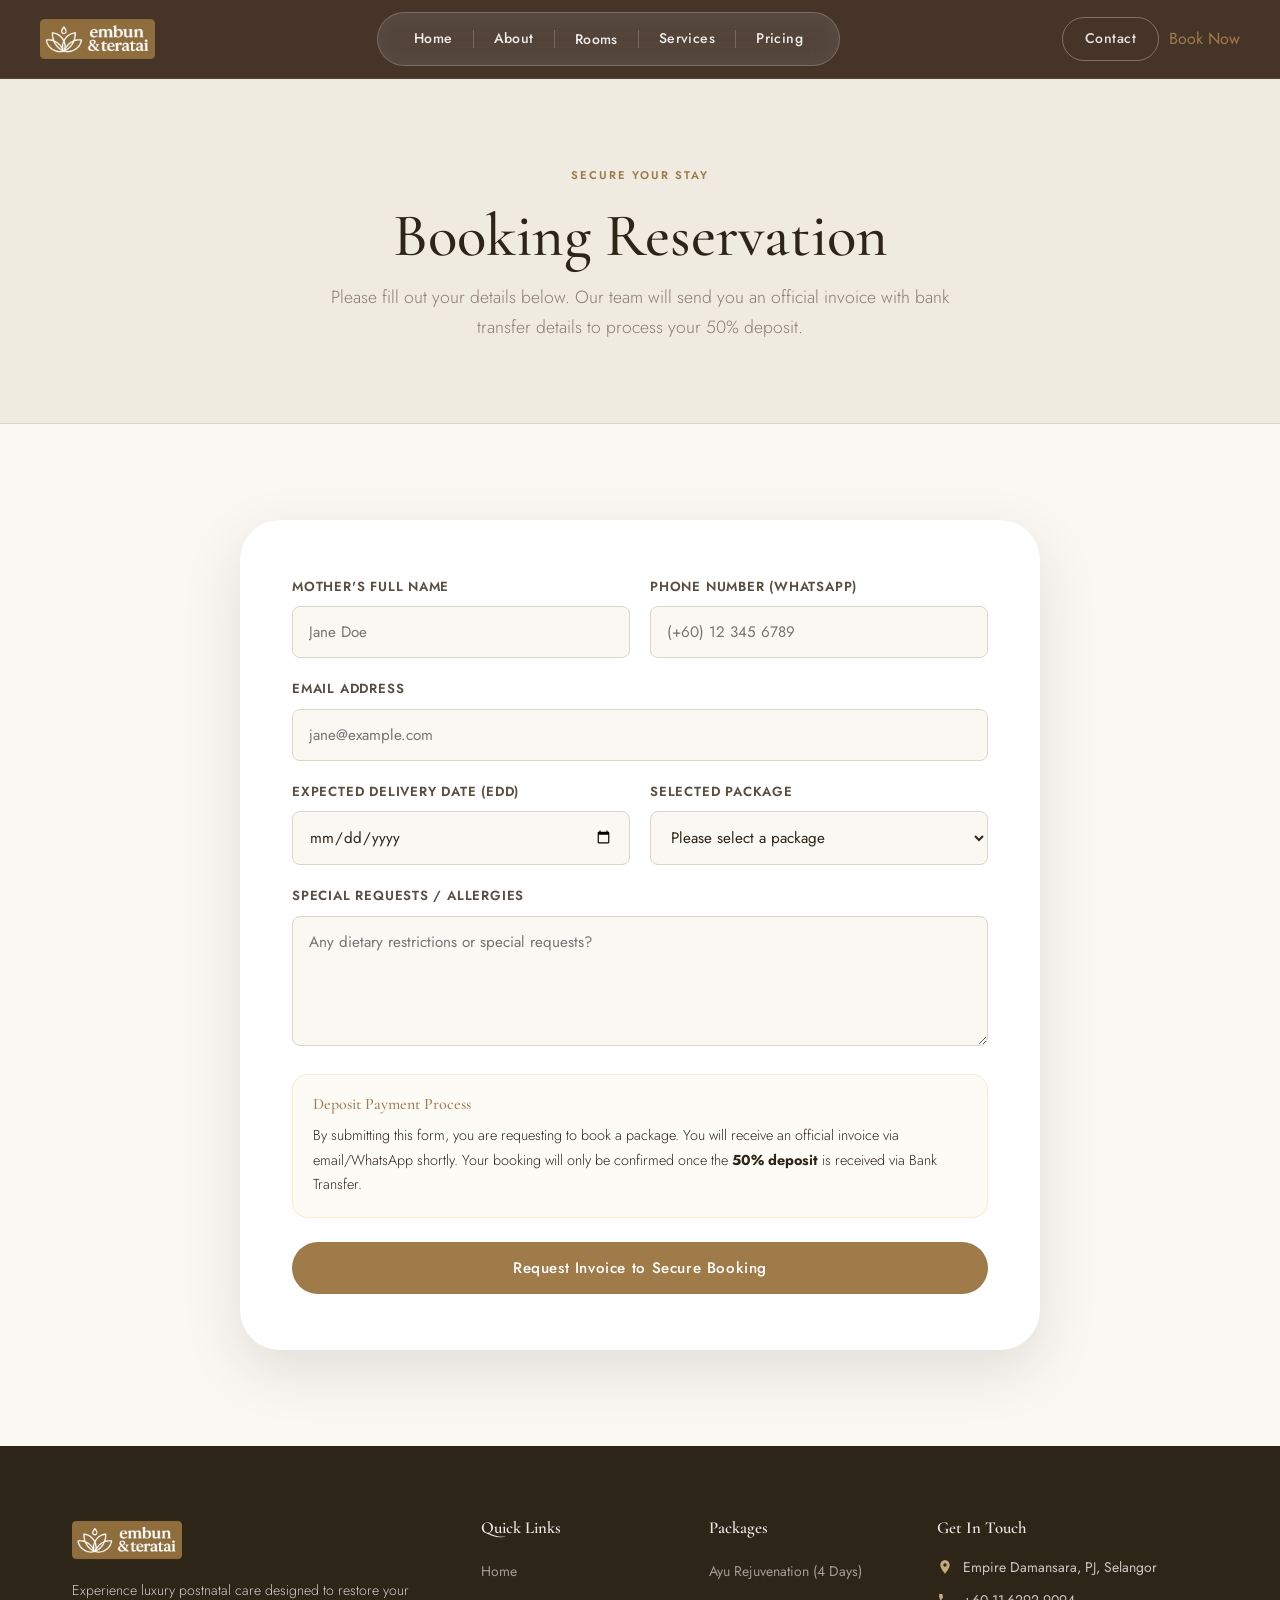
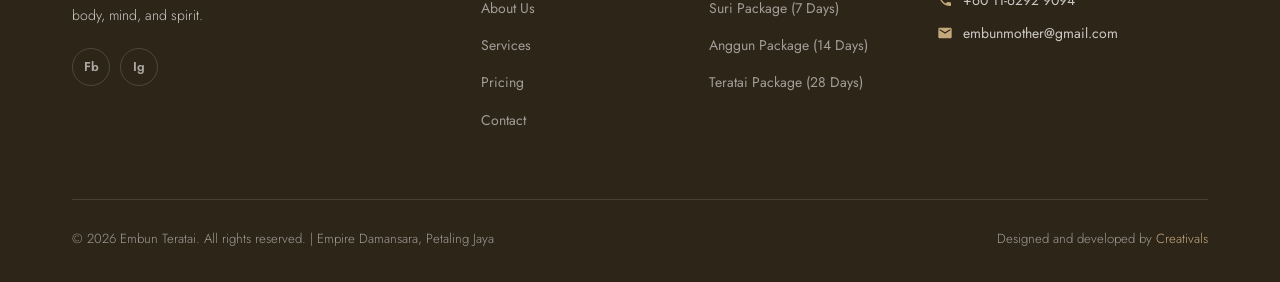
<file: booking.html>
<!DOCTYPE html>
<html lang="en">
<head>
  <meta charset="UTF-8">
  <meta name="viewport" content="width=device-width, initial-scale=1.0">
  <title>Secure Booking — Embun Teratai</title>
  <meta name="description" content="Secure your recovery package at Embun Teratai Postnatal Confinement Centre with a 50% deposit.">
  <link rel="stylesheet" href="assets/css/style.css">
</head>
<body class="subpage">
  <header class="header" id="header">
    <div class="nav-inner">
      <!-- Logo -->
      <a href="index.html" class="logo">
        <img src="assets/images/embun-logo.png" alt="Embun Teratai" class="header-logo">
      </a>
      <!-- Center nav pill -->
      <nav class="nav-pill" id="navLinks">
        <a href="index.html" >Home</a>
        <span class="nav-divider"></span>
        <a href="about.html">About</a>
        <span class="nav-divider"></span>
        <div class="nav-item dropdown">
          <a href="#">Rooms</a>
          <ul class="dropdown-menu">
            <li><a href="rooms-mother.html">Our Rooms for Mother</a></li>
            <li><a href="rooms-baby.html">Our Rooms for Baby</a></li>
          </ul>
        </div>
        <span class="nav-divider"></span>
        <a href="services.html">Services</a>
        <span class="nav-divider"></span>
        <a href="pricing.html">Pricing</a>
      </nav>
      <!-- Right CTA -->
      <div class="nav-right">
        <a href="contact.html" class="btn btn-nav-ghost">Contact</a>
        <a href="booking.html" class="active" class="btn btn-nav-solid">Book Now</a>
      </div>
      <button class="nav-toggle" id="navToggle" aria-label="Open menu">☰</button>
    </div>
  </header>

  <!-- Mobile Drawer -->
  <div class="mobile-nav" id="mobileNav">
    <button class="mobile-nav-close" id="mobileNavClose">✕</button>
    <a href="index.html">Home</a>
    <a href="about.html">About</a>
    <a href="rooms-mother.html">Rooms — Mother</a>
    <a href="rooms-baby.html">Rooms — Baby</a>
    <a href="services.html">Services</a>
    <a href="pricing.html">Pricing</a>
    <a href="contact.html">Contact</a>
    <a href="booking.html" class="active" class="btn btn-primary" style="margin-top:20px;text-align:center;">Book Now</a>
  </div>
  <div class="mobile-nav-overlay" id="mobileNavOverlay"></div>

  <div class="page-hero">
    <div class="container">
      <span class="label">Secure Your Stay</span>
      <h1>Booking Reservation</h1>
      <p class="section-subtitle">Please fill out your details below. Our team will send you an official invoice with bank transfer details to process your 50% deposit.</p>
    </div>
  </div>

  <section class="section">
    <div class="container">
      <div class="contact-wrapper" style="max-width:800px; margin:0 auto; display:block;">
        <div class="contact-form-wrap" style="border-radius:var(--r-xl);">
          <form action="https://formsubmit.co/embunteratai1@gmail.com" method="POST">
            <input type="hidden" name="_subject" value="New Deposit Booking Request from Website!">
            <input type="hidden" name="_template" value="table">
            <input type="hidden" name="_next" value="http://embunteratai.com/index.html">

            <div class="form-grid">
              <div class="form-group">
                <label class="form-label">Mother's Full Name</label>
                <input type="text" name="Name" class="form-control" required placeholder="Jane Doe">
              </div>
              <div class="form-group">
                <label class="form-label">Phone Number (WhatsApp)</label>
                <input type="tel" name="Phone_Number" class="form-control" required placeholder="(+60) 12 345 6789">
              </div>
              <div class="form-group full">
                <label class="form-label">Email Address</label>
                <input type="email" name="Email" class="form-control" required placeholder="jane@example.com">
              </div>
              <div class="form-group">
                <label class="form-label">Expected Delivery Date (EDD)</label>
                <input type="date" name="Expected_Delivery_Date" class="form-control" required>
              </div>
              <div class="form-group">
                <label class="form-label">Selected Package</label>
                <select name="Selected_Package" class="form-control" id="packageSelect" required>
                  <option value="" disabled selected>Please select a package</option>
                  <option value="Ayu Rejuvenation (4 Days)">Ayu Rejuvenation (4 Days)</option>
                  <option value="Suri Package (7 Days)">Suri Package (7 Days)</option>
                  <option value="Anggun Package (14 Days)">Anggun Package (14 Days)</option>
                  <option value="Teratai Package (28 Days)">Teratai Package (28 Days)</option>
                </select>
              </div>
              <div class="form-group full">
                <label class="form-label">Special Requests / Allergies</label>
                <textarea name="Notes" class="form-control" placeholder="Any dietary restrictions or special requests?"></textarea>
              </div>
            </div>
            
            <div style="background:rgba(212,175,55,0.05); padding:20px; border-radius:var(--r-md); margin-top:20px; border:1px solid rgba(212,175,55,0.2);">
              <h4 style="color:var(--gold); margin-bottom:10px;">Deposit Payment Process</h4>
              <p style="font-size:0.9rem; color:var(--brown-dark); margin:0;">By submitting this form, you are requesting to book a package. You will receive an official invoice via email/WhatsApp shortly. Your booking will only be confirmed once the <strong>50% deposit</strong> is received via Bank Transfer.</p>
            </div>

            <div class="form-submit">
              <button type="submit" class="btn btn-primary">Request Invoice to Secure Booking</button>
            </div>
          </form>
        </div>
      </div>
    </div>
  </section>

  <footer class="footer">
    <div class="container">
      <div class="footer-grid">
        <div class="footer-brand">
          <a href="index.html"><img src="assets/images/embun-logo.png" alt="Embun Teratai" class="footer-logo-img"></a>
          <p>Experience luxury postnatal care designed to restore your body, mind, and spirit.</p>
          <div class="social-links">
            <a href="https://www.facebook.com/profile.php?id=61583503971828">Fb</a>
            <a href="https://www.instagram.com/embun_teratai/">Ig</a>
          </div>
        </div>
        <div>
          <h4>Quick Links</h4>
          <ul class="footer-links">
            <li><a href="index.html">Home</a></li>
            <li><a href="about.html">About Us</a></li>
            <li><a href="services.html">Services</a></li>
            <li><a href="pricing.html">Pricing</a></li>
            <li><a href="contact.html">Contact</a></li>
          </ul>
        </div>
        <div>
          <h4>Packages</h4>
          <ul class="footer-links">
            <li><a href="pricing.html">Ayu Rejuvenation (4 Days)</a></li>
            <li><a href="pricing.html">Suri Package (7 Days)</a></li>
            <li><a href="pricing.html">Anggun Package (14 Days)</a></li>
            <li><a href="pricing.html">Teratai Package (28 Days)</a></li>
          </ul>
        </div>
        <div>
          <h4>Get In Touch</h4>
          <div class="footer-contact-item"><svg viewBox="0 0 24 24"><path d="M12 2C8.13 2 5 5.13 5 9c0 5.25 7 13 7 13s7-7.75 7-13c0-3.87-3.13-7-7-7zm0 9.5c-1.38 0-2.5-1.12-2.5-2.5s1.12-2.5 2.5-2.5 2.5 1.12 2.5 2.5-1.12 2.5-2.5 2.5z"/></svg>Empire Damansara, PJ, Selangor</div>
          <div class="footer-contact-item"><svg viewBox="0 0 24 24"><path d="M6.62 10.79c1.44 2.83 3.76 5.14 6.59 6.59l2.2-2.2c.27-.27.67-.36 1.02-.24 1.12.37 2.33.57 3.57.57.55 0 1 .45 1 1V20c0 .55-.45 1-1 1-9.39 0-17-7.61-17-17 0-.55.45-1 1-1h3.5c.55 0 1 .45 1 1 0 1.25.2 2.45.57 3.57.11.35.03.74-.25 1.02l-2.2 2.2z"/></svg>+60 11-6292 9094</div>
          <div class="footer-contact-item"><svg viewBox="0 0 24 24"><path d="M20 4H4c-1.1 0-1.99.9-1.99 2L2 18c0 1.1.9 2 2 2h16c1.1 0 2-.9 2-2V6c0-1.1-.9-2-2-2zm0 4l-8 5-8-5V6l8 5 8-5v2z"/></svg>embunmother@gmail.com</div>
        </div>
      </div>
      <div class="footer-bottom">
        <p>&copy; 2026 Embun Teratai. All rights reserved. | Empire Damansara, Petaling Jaya</p>
        <p>Designed and developed by <a href="https://creativals.com" target="_blank" rel="noopener" style="color: var(--gold-light); text-decoration: none; transition: 0.3s opacity;" onmouseover="this.style.opacity=0.7" onmouseout="this.style.opacity=1">Creativals</a></p>
      </div>
    </div>
  </footer>

  <script>
    const header = document.getElementById('header');
    window.addEventListener('scroll', () => { header.classList.toggle('at-top', window.scrollY < 60); });
        // Mobile nav drawer
    const mobileNav = document.getElementById('mobileNav');
    const mobileOverlay = document.getElementById('mobileNavOverlay');
    const openBtn = document.getElementById('navToggle');
    const closeBtn = document.getElementById('mobileNavClose');
    function openMobileNav() {
      mobileNav.classList.add('active');
      mobileOverlay.classList.add('active');
      document.body.style.overflow = 'hidden';
    }
    function closeMobileNav() {
      mobileNav.classList.remove('active');
      mobileOverlay.classList.remove('active');
      document.body.style.overflow = '';
    }
    openBtn.addEventListener('click', openMobileNav);
    closeBtn.addEventListener('click', closeMobileNav);
    mobileOverlay.addEventListener('click', closeMobileNav);

    // Auto-select package from URL parameter
    const urlParams = new URLSearchParams(window.location.search);
    const packageParam = urlParams.get('package');
    if (packageParam) {
      const select = document.getElementById('packageSelect');
      for (let i = 0; i < select.options.length; i++) {
        if (select.options[i].value.includes(packageParam)) {
          select.selectedIndex = i;
          break;
        }
      }
    }
  
    
  
    
  </script>
</body>
</html>
</file>
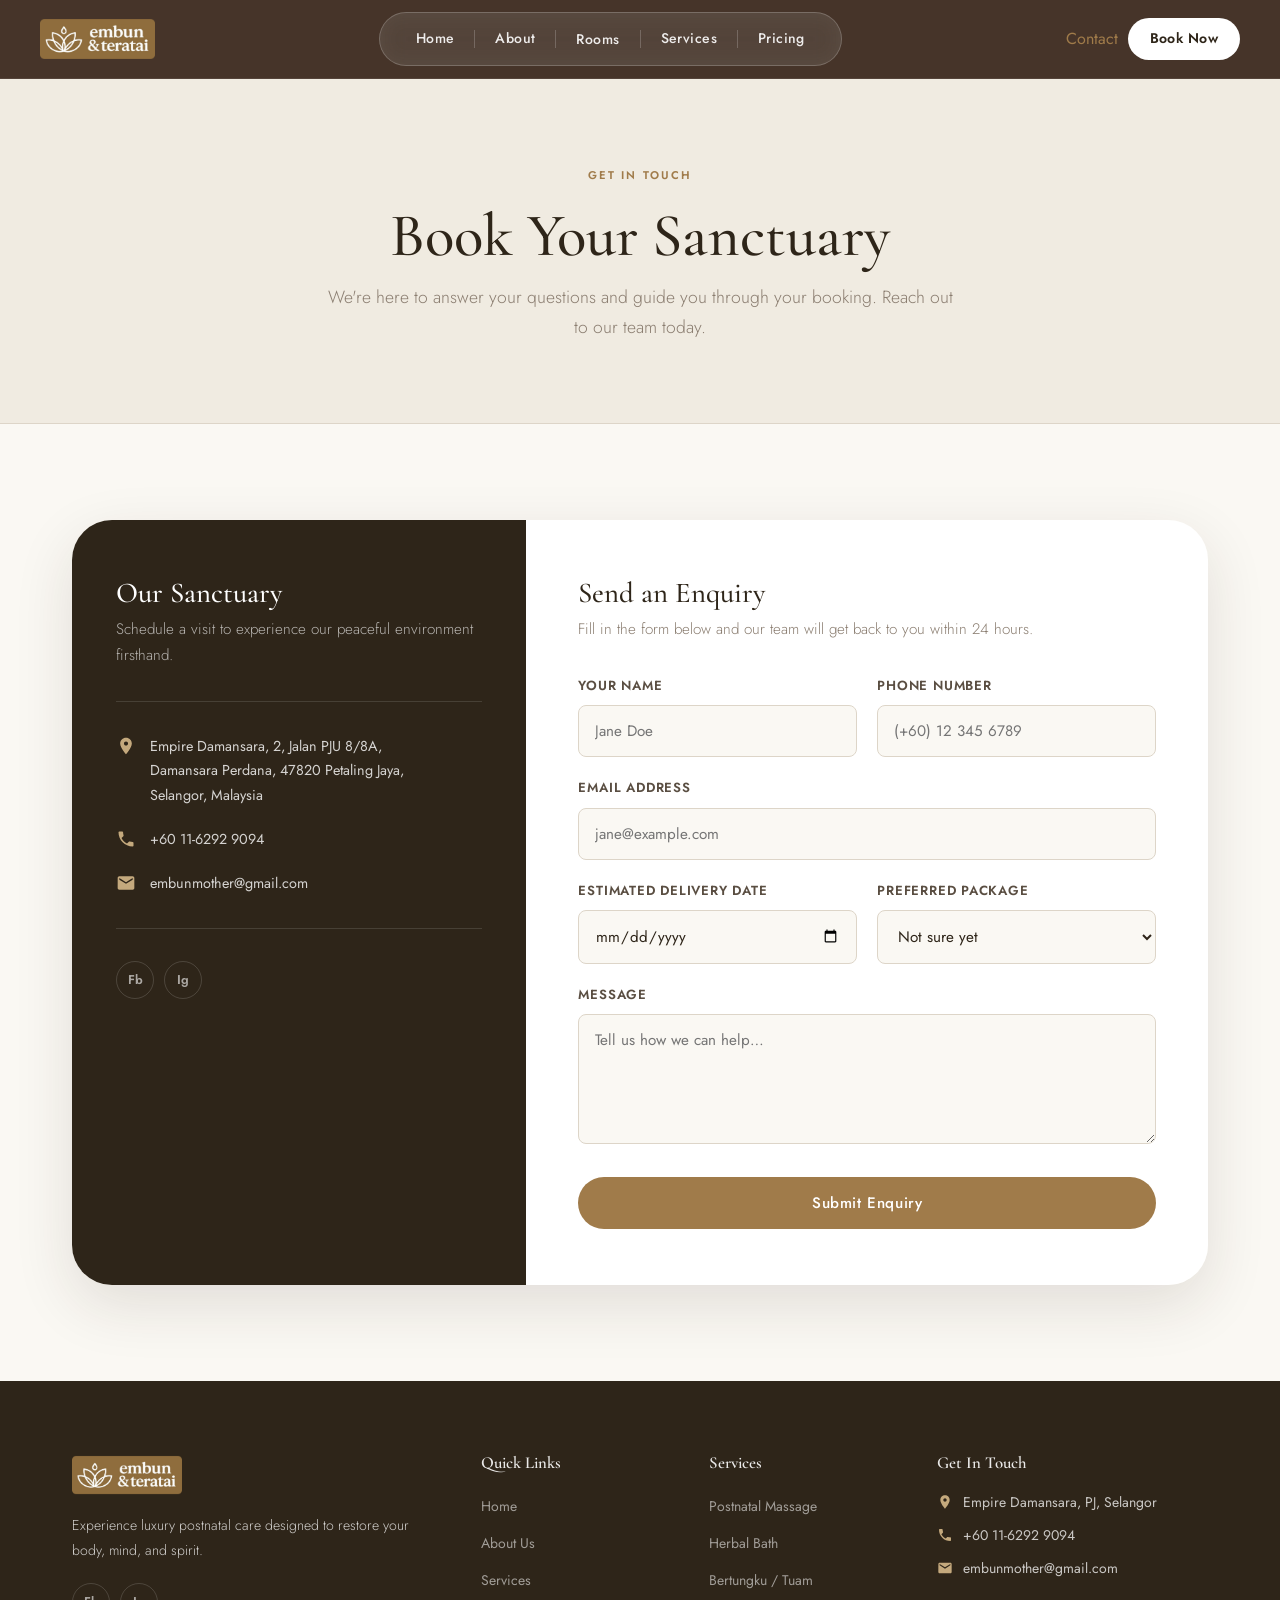
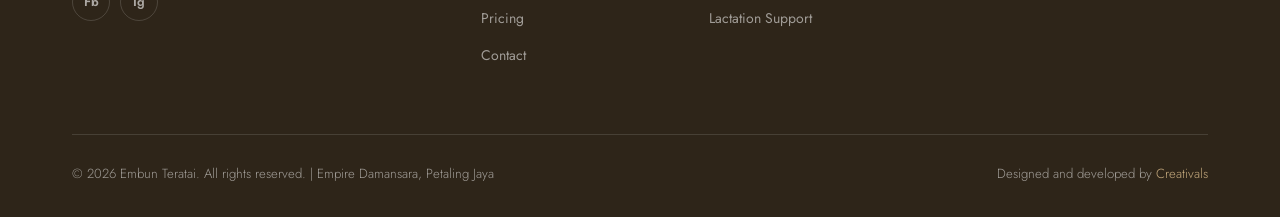
<file: contact.html>
<!DOCTYPE html>
<html lang="en">
<head>
  <meta charset="UTF-8">
  <meta name="viewport" content="width=device-width, initial-scale=1.0">
  <title>Contact Us — Embun Teratai</title>
  <meta name="description" content="Book your stay at Embun Teratai postnatal confinement centre. Get in touch with our team today.">
  <link rel="stylesheet" href="assets/css/style.css">
</head>
<body class="subpage">
  <header class="header" id="header">
    <div class="nav-inner">
      <!-- Logo -->
      <a href="index.html" class="logo">
        <img src="assets/images/embun-logo.png" alt="Embun Teratai" class="header-logo">
      </a>
      <!-- Center nav pill -->
      <nav class="nav-pill" id="navLinks">
        <a href="index.html" >Home</a>
        <span class="nav-divider"></span>
        <a href="about.html">About</a>
        <span class="nav-divider"></span>
        <div class="nav-item dropdown">
          <a href="#">Rooms</a>
          <ul class="dropdown-menu">
            <li><a href="rooms-mother.html">Our Rooms for Mother</a></li>
            <li><a href="rooms-baby.html">Our Rooms for Baby</a></li>
          </ul>
        </div>
        <span class="nav-divider"></span>
        <a href="services.html">Services</a>
        <span class="nav-divider"></span>
        <a href="pricing.html">Pricing</a>
      </nav>
      <!-- Right CTA -->
      <div class="nav-right">
        <a href="contact.html" class="active" class="btn btn-nav-ghost">Contact</a>
        <a href="booking.html" class="btn btn-nav-solid">Book Now</a>
      </div>
      <button class="nav-toggle" id="navToggle" aria-label="Open menu">☰</button>
    </div>
  </header>

  <!-- Mobile Drawer -->
  <div class="mobile-nav" id="mobileNav">
    <button class="mobile-nav-close" id="mobileNavClose">✕</button>
    <a href="index.html">Home</a>
    <a href="about.html">About</a>
    <a href="rooms-mother.html">Rooms — Mother</a>
    <a href="rooms-baby.html">Rooms — Baby</a>
    <a href="services.html">Services</a>
    <a href="pricing.html">Pricing</a>
    <a href="contact.html" class="active" >Contact</a>
    <a href="booking.html" class="btn btn-primary" style="margin-top:20px;text-align:center;">Book Now</a>
  </div>
  <div class="mobile-nav-overlay" id="mobileNavOverlay"></div>

  <div class="page-hero">
    <div class="container">
      <span class="label">Get In Touch</span>
      <h1>Book Your Sanctuary</h1>
      <p class="section-subtitle">We're here to answer your questions and guide you through your booking. Reach out to our team today.</p>
    </div>
  </div>

  <section class="section">
    <div class="container">
      <div class="contact-wrapper">

        <div class="contact-info">
          <h3>Our Sanctuary</h3>
          <p>Schedule a visit to experience our peaceful environment firsthand.</p>
          <hr class="contact-divider">
          <ul class="contact-info-list">
            <li>
              <svg viewBox="0 0 24 24"><path d="M12 2C8.13 2 5 5.13 5 9c0 5.25 7 13 7 13s7-7.75 7-13c0-3.87-3.13-7-7-7zm0 9.5c-1.38 0-2.5-1.12-2.5-2.5s1.12-2.5 2.5-2.5 2.5 1.12 2.5 2.5-1.12 2.5-2.5 2.5z"/></svg>
              <span>Empire Damansara, 2, Jalan PJU 8/8A,<br>Damansara Perdana, 47820 Petaling Jaya,<br>Selangor, Malaysia</span>
            </li>
            <li>
              <svg viewBox="0 0 24 24"><path d="M6.62 10.79c1.44 2.83 3.76 5.14 6.59 6.59l2.2-2.2c.27-.27.67-.36 1.02-.24 1.12.37 2.33.57 3.57.57.55 0 1 .45 1 1V20c0 .55-.45 1-1 1-9.39 0-17-7.61-17-17 0-.55.45-1 1-1h3.5c.55 0 1 .45 1 1 0 1.25.2 2.45.57 3.57.11.35.03.74-.25 1.02l-2.2 2.2z"/></svg>
              <span>+60 11-6292 9094</span>
            </li>
            <li>
              <svg viewBox="0 0 24 24"><path d="M20 4H4c-1.1 0-1.99.9-1.99 2L2 18c0 1.1.9 2 2 2h16c1.1 0 2-.9 2-2V6c0-1.1-.9-2-2-2zm0 4l-8 5-8-5V6l8 5 8-5v2z"/></svg>
              <span>embunmother@gmail.com</span>
            </li>
          </ul>
          <hr class="contact-divider">
          <div class="social-links" style="margin-top:0;">
            <a href="https://www.facebook.com/profile.php?id=61583503971828">Fb</a>
            <a href="https://www.instagram.com/embun_teratai/">Ig</a>
          </div>
        </div>

        <div class="contact-form-wrap">
          <h3>Send an Enquiry</h3>
          <p>Fill in the form below and our team will get back to you within 24 hours.</p>
          <form action="https://formsubmit.co/embunteratai1@gmail.com" method="POST">
            <!-- Formsubmit configuration options -->
            <input type="hidden" name="_subject" value="New Enquiry from Embun Teratai Website!">
            <input type="hidden" name="_template" value="table">
            <div class="form-grid">
              <div class="form-group">
                <label class="form-label">Your Name</label>
                <input type="text" name="Name" class="form-control" required placeholder="Jane Doe">
              </div>
              <div class="form-group">
                <label class="form-label">Phone Number</label>
                <input type="tel" name="Phone_Number" class="form-control" required placeholder="(+60) 12 345 6789">
              </div>
              <div class="form-group full">
                <label class="form-label">Email Address</label>
                <input type="email" name="Email" class="form-control" required placeholder="jane@example.com">
              </div>
              <div class="form-group">
                <label class="form-label">Estimated Delivery Date</label>
                <input type="date" name="Estimated_Delivery" class="form-control">
              </div>
              <div class="form-group">
                <label class="form-label">Preferred Package</label>
                <select name="Preferred_Package" class="form-control">
                  <option value="">Not sure yet</option>
                  <option>Ayu Rejuvenation (4 Days)</option>
                  <option>Suri Package (7 Days)</option>
                  <option>Anggun Package (14 Days)</option>
                  <option>Teratai Package (28 Days)</option>
                </select>
              </div>
              <div class="form-group full">
                <label class="form-label">Message</label>
                <textarea name="Message" class="form-control" placeholder="Tell us how we can help…"></textarea>
              </div>
            </div>
            <div class="form-submit">
              <button type="submit" class="btn btn-primary">Submit Enquiry</button>
            </div>
          </form>
        </div>

      </div>
    </div>
  </section>

  <footer class="footer">
    <div class="container">
      <div class="footer-grid">
        <div class="footer-brand">
          <a href="index.html"><img src="assets/images/embun-logo.png" alt="Embun Teratai" class="footer-logo-img"></a>
          <p>Experience luxury postnatal care designed to restore your body, mind, and spirit.</p>
          <div class="social-links"><a href="#">Fb</a><a href="#">Ig</a></div>
        </div>
        <div>
          <h4>Quick Links</h4>
          <ul class="footer-links">
            <li><a href="index.html">Home</a></li>
            <li><a href="about.html">About Us</a></li>
            <li><a href="services.html">Services</a></li>
            <li><a href="pricing.html">Pricing</a></li>
            <li><a href="contact.html" class="active" >Contact</a></li>
          </ul>
        </div>
        <div>
          <h4>Services</h4>
          <ul class="footer-links">
            <li><a href="services.html">Postnatal Massage</a></li>
            <li><a href="services.html">Herbal Bath</a></li>
            <li><a href="services.html">Bertungku / Tuam</a></li>
            <li><a href="services.html">Lactation Support</a></li>
          </ul>
        </div>
        <div>
          <h4>Get In Touch</h4>
          <div class="footer-contact-item"><svg viewBox="0 0 24 24"><path d="M12 2C8.13 2 5 5.13 5 9c0 5.25 7 13 7 13s7-7.75 7-13c0-3.87-3.13-7-7-7zm0 9.5c-1.38 0-2.5-1.12-2.5-2.5s1.12-2.5 2.5-2.5 2.5 1.12 2.5 2.5-1.12 2.5-2.5 2.5z"/></svg>Empire Damansara, PJ, Selangor</div>
          <div class="footer-contact-item"><svg viewBox="0 0 24 24"><path d="M6.62 10.79c1.44 2.83 3.76 5.14 6.59 6.59l2.2-2.2c.27-.27.67-.36 1.02-.24 1.12.37 2.33.57 3.57.57.55 0 1 .45 1 1V20c0 .55-.45 1-1 1-9.39 0-17-7.61-17-17 0-.55.45-1 1-1h3.5c.55 0 1 .45 1 1 0 1.25.2 2.45.57 3.57.11.35.03.74-.25 1.02l-2.2 2.2z"/></svg>+60 11-6292 9094</div>
          <div class="footer-contact-item"><svg viewBox="0 0 24 24"><path d="M20 4H4c-1.1 0-1.99.9-1.99 2L2 18c0 1.1.9 2 2 2h16c1.1 0 2-.9 2-2V6c0-1.1-.9-2-2-2zm0 4l-8 5-8-5V6l8 5 8-5v2z"/></svg>embunmother@gmail.com</div>
        </div>
      </div>
      <div class="footer-bottom">
        <p>&copy; 2026 Embun Teratai. All rights reserved. | Empire Damansara, Petaling Jaya</p>
        <p>Designed and developed by <a href="https://creativals.com" target="_blank" rel="noopener" style="color: var(--gold-light); text-decoration: none; transition: 0.3s opacity;" onmouseover="this.style.opacity=0.7" onmouseout="this.style.opacity=1">Creativals</a></p>
      </div>
    </div>
  </footer>
  <script>
    const header = document.getElementById('header');
    window.addEventListener('scroll', () => { header.classList.toggle('at-top', window.scrollY < 60); });
        // Mobile nav drawer
    const mobileNav = document.getElementById('mobileNav');
    const mobileOverlay = document.getElementById('mobileNavOverlay');
    const openBtn = document.getElementById('navToggle');
    const closeBtn = document.getElementById('mobileNavClose');
    function openMobileNav() {
      mobileNav.classList.add('active');
      mobileOverlay.classList.add('active');
      document.body.style.overflow = 'hidden';
    }
    function closeMobileNav() {
      mobileNav.classList.remove('active');
      mobileOverlay.classList.remove('active');
      document.body.style.overflow = '';
    }
    openBtn.addEventListener('click', openMobileNav);
    closeBtn.addEventListener('click', closeMobileNav);
    mobileOverlay.addEventListener('click', closeMobileNav);
  
    
  
    
  </script>
</body>
</html>
</file>
<file: assets/css/style.css>
@import url('https://fonts.googleapis.com/css2?family=Cormorant+Garamond:ital,wght@0,400;0,500;0,600;0,700;1,400;1,500&family=Jost:wght@300;400;500;600&display=swap');

:root {
  --gold: #A07B4A;
  --gold-dark: #8A6A3A;
  --gold-light: #C4A97D;
  --olive: #5C6146;
  --cream: #FAF8F3;
  --beige: #F0EBE1;
  --beige-dark: #E5DDD0;
  --brown-dark: #2E2519;
  --text-body: #5A4E42;
  --text-light: #8A7D70;
  --white: #FFFFFF;
  --border: #DDD5C8;

  --font-h: 'Cormorant Garamond', serif;
  --font-b: 'Jost', sans-serif;

  --shadow-xs: 0 1px 4px rgba(46,37,25,0.05);
  --shadow-sm: 0 4px 16px rgba(46,37,25,0.06);
  --shadow-md: 0 8px 32px rgba(46,37,25,0.09);
  --shadow-lg: 0 20px 60px rgba(46,37,25,0.12);

  --r-sm: 8px;
  --r-md: 16px;
  --r-lg: 24px;
  --r-xl: 40px;
  --r-pill: 100px;

  --ease: all 0.35s cubic-bezier(0.25,0.8,0.25,1);
}

/* ─── RESET ─── */
*{margin:0;padding:0;box-sizing:border-box;}
html{scroll-behavior:smooth;font-size:16px;}
body{font-family:var(--font-b);color:var(--text-body);background:var(--cream);line-height:1.7;-webkit-font-smoothing:antialiased;}
h1,h2,h3,h4,h5{font-family:var(--font-h);font-weight:500;color:var(--brown-dark);line-height:1.15;margin-bottom:0.75rem;}
p{color:var(--text-body);margin-bottom:1.4rem;font-size:1.05rem;font-weight:300;}
a{text-decoration:none;color:var(--gold);transition:var(--ease);}
ul{list-style:none;}
img{max-width:100%;height:auto;display:block;}

/* ─── UTILITIES ─── */
.container{width:100%;max-width:1200px;margin:0 auto;padding:0 32px;}
.text-center{text-align:center;}
.section{padding:96px 0;}
.section-alt{background:var(--beige);}
.section-dark{background:var(--brown-dark);}

.label{
  display:inline-block;
  font-family:var(--font-b);
  font-size:0.7rem;
  font-weight:600;
  letter-spacing:0.18em;
  text-transform:uppercase;
  color:var(--gold);
  margin-bottom:1rem;
}

.section-title{
  font-size:clamp(2rem,4vw,3.2rem);
  margin-bottom:1rem;
  font-weight:600;
}
.section-subtitle{
  font-size:1.1rem;
  max-width:640px;
  margin:0 auto 3rem;
  color:var(--text-light);
  font-weight:300;
}

/* ─── BUTTONS ─── */
.btn{
  display:inline-flex;align-items:center;justify-content:center;gap:8px;
  padding:13px 30px;border-radius:var(--r-pill);
  font-family:var(--font-b);font-weight:500;font-size:0.95rem;
  letter-spacing:0.04em;cursor:pointer;border:none;transition:var(--ease);
}
.btn-primary{background:var(--gold);color:var(--white);}
.btn-primary:hover{background:var(--gold-dark);transform:translateY(-2px);box-shadow:var(--shadow-md);color:var(--white);}
.btn-outline{background:transparent;color:var(--gold);border:1.5px solid var(--gold);}
.btn-outline:hover{background:var(--gold);color:var(--white);}
.btn-white{background:var(--white);color:var(--brown-dark);}
.btn-white:hover{background:var(--cream);transform:translateY(-2px);}

/* ─── HEADER ─── */
.header {
  position: fixed; top: 0; left: 0; width: 100%; z-index: 1000;
  padding: 20px 0;
  background: transparent;
  transition: background 0.4s ease, padding 0.4s ease, backdrop-filter 0.4s ease;
}
.header.scrolled, body.subpage .header {
  background: rgba(61, 43, 31, 0.95);
  backdrop-filter: blur(20px);
  -webkit-backdrop-filter: blur(20px);
  padding: 12px 0;
  border-bottom: 1px solid rgba(255,255,255,0.08);
}

.nav-inner {
  display: flex; align-items: center;
  justify-content: space-between;
  max-width: 1400px; margin: 0 auto;
  padding: 0 40px;
  gap: 24px;
}
.logo { display: flex; align-items: center; flex-shrink: 0; }
.header-logo { height: 46px; width: auto; object-fit: contain; }

/* Center pill nav */
.nav-pill {
  display: flex; align-items: center;
  background: rgba(255,255,255,0.12);
  backdrop-filter: blur(12px);
  -webkit-backdrop-filter: blur(12px);
  border: 1px solid rgba(255,255,255,0.2);
  border-radius: var(--r-pill);
  padding: 6px 20px;
  gap: 4px;
}
.nav-pill a {
  font-size: 0.875rem; font-weight: 500;
  color: rgba(255,255,255,0.9);
  padding: 8px 16px; border-radius: var(--r-pill);
  letter-spacing: 0.03em; white-space: nowrap;
  transition: background 0.25s ease, color 0.25s ease;
}
.nav-pill a::after { display: none; }
.nav-pill a:hover, .nav-pill a.active {
  background: rgba(255,255,255,0.18);
  color: #fff;
}
.nav-divider {
  width: 1px; height: 18px;
  background: rgba(255,255,255,0.2);
  flex-shrink: 0;
}

/* Right CTA buttons */
.nav-right { display: flex; align-items: center; gap: 10px; flex-shrink: 0; }
.btn-nav-ghost {
  display: inline-flex; align-items: center; justify-content: center;
  padding: 9px 22px; border-radius: var(--r-pill);
  font-family: var(--font-b); font-size: 0.875rem; font-weight: 500;
  color: rgba(255,255,255,0.85); background: transparent;
  border: 1px solid rgba(255,255,255,0.3);
  cursor: pointer; transition: var(--ease); letter-spacing: 0.03em;
}
.btn-nav-ghost:hover { background: rgba(255,255,255,0.15); color: #fff; border-color: rgba(255,255,255,0.5); }
.btn-nav-solid {
  display: inline-flex; align-items: center; justify-content: center;
  padding: 9px 22px; border-radius: var(--r-pill);
  font-family: var(--font-b); font-size: 0.875rem; font-weight: 600;
  color: var(--brown-dark); background: #fff;
  border: none; cursor: pointer; transition: var(--ease); letter-spacing: 0.03em;
}
.btn-nav-solid:hover { background: var(--gold-light); color: var(--white); transform: translateY(-2px); }

/* Hamburger (mobile) */
.nav-toggle { display: none; background: rgba(255,255,255,0.15); border: 1px solid rgba(255,255,255,0.25); border-radius: var(--r-sm); padding: 8px 12px; font-size: 1.2rem; color: #fff; cursor: pointer; }

/* Dropdown inside pill */
.nav-item.dropdown { position: relative; }
.dropdown-menu {
  position: absolute; top: calc(100% + 12px); left: 50%; transform: translateX(-50%) translateY(10px);
  background: rgba(10,8,5,0.9); backdrop-filter: blur(20px); min-width: 220px;
  box-shadow: 0 20px 40px rgba(0,0,0,0.4); border-radius: var(--r-md);
  opacity: 0; visibility: hidden;
  transition: var(--ease); z-index: 100;
  padding: 10px 0; list-style: none; margin: 0;
  border: 1px solid rgba(255,255,255,0.1);
}
.nav-item.dropdown:hover .dropdown-menu {
  opacity: 1; visibility: visible; transform: translateX(-50%) translateY(0);
}
.dropdown-menu li { margin: 0; }
.dropdown-menu a {
  display: block; padding: 10px 20px; color: rgba(255,255,255,0.85);
  text-decoration: none; transition: var(--ease);
  font-size: 0.85rem; font-weight: 500;
}
.dropdown-menu a::after { display: none; }
.dropdown-menu a:hover { background: rgba(255,255,255,0.08); color: var(--gold-light); padding-left: 26px; }

/* Mobile Drawer */
.mobile-nav {
  position: fixed; top: 0; right: -100%; width: 80%; max-width: 320px;
  height: 100vh; background: rgba(10,8,5,0.97); backdrop-filter: blur(20px);
  z-index: 2000; display: flex; flex-direction: column;
  padding: 80px 40px 40px; gap: 8px;
  transition: right 0.4s cubic-bezier(0.25,0.8,0.25,1);
  border-left: 1px solid rgba(255,255,255,0.08);
}
.mobile-nav.active { right: 0; }
.mobile-nav a { font-size: 1.05rem; font-weight: 500; color: rgba(255,255,255,0.85); padding: 12px 0; border-bottom: 1px solid rgba(255,255,255,0.07); }
.mobile-nav a:hover { color: var(--gold-light); }
.mobile-nav-close {
  position: absolute; top: 24px; right: 24px;
  background: rgba(255,255,255,0.1); border: 1px solid rgba(255,255,255,0.15);
  color: #fff; width: 38px; height: 38px; border-radius: 50%;
  display: flex; align-items: center; justify-content: center;
  font-size: 1rem; cursor: pointer; transition: var(--ease);
}
.mobile-nav-close:hover { background: var(--gold); border-color: var(--gold); }
.mobile-nav-overlay {
  position: fixed; inset: 0; background: rgba(0,0,0,0.6);
  z-index: 1999; opacity: 0; visibility: hidden; transition: var(--ease);
}
.mobile-nav-overlay.active { opacity: 1; visibility: visible; }

/* ─── FULLSCREEN VIDEO HERO ─── */
.hero-fs {
  position: relative;
  width: 100%;
  height: 100vh;
  min-height: 620px;
  overflow: hidden;
  display: flex;
  align-items: center;
}
.hero-fs-video {
  position: absolute; inset: 0;
  width: 100%; height: 100%;
  object-fit: cover;
  z-index: 0;
}
.hero-fs-overlay {
  position: absolute; inset: 0;
  background: linear-gradient(
    105deg,
    rgba(5, 4, 2, 0.82) 0%,
    rgba(5, 4, 2, 0.6) 45%,
    rgba(5, 4, 2, 0.12) 100%
  );
  z-index: 1;
}

/* Inner wrapper — holds the left-aligned content, clears the nav */
.hero-fs-inner {
  position: relative; z-index: 2;
  display: flex;
  align-items: center;
  padding-top: 90px; /* clear fixed header */
  padding-bottom: 32px;
  padding-left: max(40px, calc((100vw - 1200px)/2 + 40px));
  padding-right: 40px;
}
.hero-fs-content {
  max-width: 660px;
}
.hero-fs-badge {
  display: inline-flex; align-items: center; gap: 10px;
  background: rgba(255,255,255,0.12);
  backdrop-filter: blur(8px);
  border: 1px solid rgba(255,255,255,0.2);
  border-radius: var(--r-pill);
  padding: 8px 18px; margin-bottom: 28px;
  font-size: 0.78rem; font-weight: 600; letter-spacing: 0.12em;
  text-transform: uppercase; color: rgba(255,255,255,0.9);
}
.hero-fs-dot {
  width: 8px; height: 8px; border-radius: 50%;
  background: var(--gold-light);
  box-shadow: 0 0 8px var(--gold-light);
  animation: pulse-dot 2s ease-in-out infinite;
  flex-shrink: 0;
}
@keyframes pulse-dot {
  0%, 100% { opacity: 1; transform: scale(1); }
  50% { opacity: 0.6; transform: scale(0.8); }
}
.hero-fs-title {
  font-size: clamp(2.6rem, 5vw, 4.8rem);
  font-weight: 600; line-height: 1.08;
  color: #fff;
  letter-spacing: -0.02em;
  margin-bottom: 20px;
}
.hero-fs-title em { font-style: italic; color: var(--gold-light); }
.hero-fs-desc {
  font-size: 1.05rem; line-height: 1.85;
  color: rgba(255,255,255,0.72);
  margin-bottom: 36px;
  max-width: 500px;
  font-weight: 300;
}
.hero-fs-cta { display: flex; gap: 14px; flex-wrap: wrap; }
.btn-hero-solid {
  display: inline-flex; align-items: center; justify-content: center;
  padding: 15px 36px; border-radius: var(--r-pill);
  font-family: var(--font-b); font-size: 0.95rem; font-weight: 600;
  background: #fff; color: var(--brown-dark); border: none;
  cursor: pointer; transition: var(--ease); letter-spacing: 0.02em;
  text-decoration: none;
}
.btn-hero-solid:hover { background: var(--gold-light); color: #fff; transform: translateY(-3px); box-shadow: 0 12px 30px rgba(0,0,0,0.3); }
.btn-hero-outline {
  display: inline-flex; align-items: center; justify-content: center;
  padding: 15px 36px; border-radius: var(--r-pill);
  font-family: var(--font-b); font-size: 0.95rem; font-weight: 500;
  background: transparent; color: #fff;
  border: 1.5px solid rgba(255,255,255,0.5);
  cursor: pointer; transition: var(--ease); letter-spacing: 0.02em;
  text-decoration: none;
}
.btn-hero-outline:hover { background: rgba(255,255,255,0.15); border-color: #fff; transform: translateY(-3px); }

/* Stats bar — sits as the natural bottom row of the grid */
.hero-fs-stats {
  position: relative; z-index: 2;
  display: flex; align-items: center;
  padding: 24px max(40px, calc((100vw - 1200px)/2 + 40px));
  background: linear-gradient(to top, rgba(5,4,2,0.75) 0%, rgba(5,4,2,0.35) 60%, transparent 100%);
  gap: 0;
  border-top: 1px solid rgba(255,255,255,0.08);
}
.hero-fs-stat {
  display: flex; flex-direction: column; gap: 4px;
  padding-right: 44px;
}
.stat-number {
  font-family: var(--font-h); font-size: 2rem; font-weight: 600;
  color: #fff; line-height: 1;
}
.stat-label {
  font-size: 0.72rem; font-weight: 600; letter-spacing: 0.14em;
  text-transform: uppercase; color: rgba(255,255,255,0.55);
}
.hero-fs-stat-divider {
  width: 1px; height: 40px;
  background: rgba(255,255,255,0.18);
  margin-right: 44px; flex-shrink: 0;
}

/* ─── TRUST BAR ─── */
.trust-bar{background:var(--brown-dark);padding:28px 0;}
.trust-items{display:flex;justify-content:center;align-items:center;gap:48px;flex-wrap:wrap;}
.trust-item{display:flex;align-items:center;gap:10px;color:rgba(255,255,255,0.85);font-size:0.875rem;font-weight:400;letter-spacing:0.02em;}
.trust-item svg{width:18px;height:18px;color:var(--gold-light);flex-shrink:0;}


/* ─── PILLARS ─── */
.pillars-grid{display:grid;grid-template-columns:repeat(4,1fr);gap:24px;margin-top:48px;}
.pillar-card{
  background:var(--white);padding:36px 28px;border-radius:var(--r-lg);
  border:1px solid var(--border);transition:var(--ease);position:relative;overflow:hidden;
}
.pillar-card::before{
  content:'';position:absolute;top:0;left:0;width:100%;height:3px;
  background:linear-gradient(90deg,var(--gold),var(--gold-light));
  transform:scaleX(0);transform-origin:left;transition:var(--ease);
}
.pillar-card:hover{transform:translateY(-8px);box-shadow:var(--shadow-md);}
.pillar-card:hover::before{transform:scaleX(1);}
.pillar-icon{
  width:56px;height:56px;background:var(--beige);
  border-radius:var(--r-md);display:flex;align-items:center;justify-content:center;
  color:var(--gold);margin-bottom:20px;
}
.pillar-icon svg{width:26px;height:26px;stroke:currentColor;fill:none;stroke-width:1.5;}
.pillar-card h3{font-size:1.15rem;font-weight:600;margin-bottom:14px;color:var(--brown-dark);}
.pillar-list li{
  display:flex;align-items:flex-start;gap:8px;
  font-size:0.88rem;color:var(--text-light);margin-bottom:8px;font-weight:400;
}
.pillar-list li::before{content:'\2713';color:var(--gold-light);font-size:0.65rem;margin-top:4px;flex-shrink:0;}

/* ─── FEATURE ROWS ─── */
.feature-section{padding:96px 0;}
.feature-row{display:grid;grid-template-columns:1fr 1fr;gap:80px;align-items:center;margin-bottom:96px;}
.feature-row:last-child{margin-bottom:0;}
.feature-row.reverse{direction:rtl;}
.feature-row.reverse > *{direction:ltr;}
.feature-img-wrap{position:relative;}
.feature-img-wrap img{
  width:100%;height:440px;object-fit:cover;
  border-radius:var(--r-xl);box-shadow:var(--shadow-md);
}
.feature-img-accent{
  position:absolute;width:160px;height:160px;background:var(--beige);
  border-radius:var(--r-lg);z-index:-1;bottom:-20px;right:-20px;
}
.feature-row.reverse .feature-img-accent{right:auto;left:-20px;}
.feature-content .label{display:block;}
.feature-content h2{font-size:clamp(1.8rem,3vw,2.6rem);}
.feature-list{margin-top:24px;display:grid;gap:12px;}
.feature-list li{display:flex;align-items:center;gap:12px;margin-bottom:14px;font-size:1.05rem;color:var(--brown-dark);}
.feature-list svg{width:20px;height:20px;stroke:var(--gold);stroke-width:2.5;fill:none;flex-shrink:0;}

/* ─── SERVICES GRID ─── */
.services-grid {
  display: grid;
  grid-template-columns: repeat(3, 1fr);
  gap: 30px;
  margin-top: 40px;
  margin-bottom: 80px;
}
.service-card {
  background: var(--white);
  padding: 50px 30px;
  border-radius: var(--r-xl);
  text-align: center;
  box-shadow: var(--shadow-sm);
  transition: var(--ease);
  border: 1px solid var(--border);
}
.service-card:hover {
  transform: translateY(-5px);
  box-shadow: var(--shadow-md);
  border-color: rgba(212, 175, 55, 0.3);
}
.service-icon {
  width: 60px;
  height: 60px;
  margin: 0 auto 24px;
  background: rgba(212, 175, 55, 0.1);
  border-radius: 50%;
  display: flex;
  align-items: center;
  justify-content: center;
  color: var(--gold);
}
.service-icon svg {
  width: 28px;
  height: 28px;
  stroke: currentColor;
  stroke-width: 1.5;
  fill: none;
}
.service-card h3 {
  color: var(--brown-dark);
  font-size: 1.3rem;
  margin-bottom: 16px;
  font-weight: 600;
}
.service-card p {
  color: var(--text-body);
  font-size: 0.95rem;
  line-height: 1.7;
  margin: 0;
}

/* ─── PRICING ─── */
.feature-cta{margin-top:32px;}

/* ─── TESTIMONIALS ─── */
.testimonials-grid{display:grid;grid-template-columns:repeat(3,1fr);gap:24px;margin-top:48px;}
.testimonial-card{
  background:var(--white);padding:36px 32px;border-radius:var(--r-lg);
  border:1px solid var(--border);position:relative;
}
.testimonial-card::before{
  content:'"';font-family:var(--font-h);font-size:6rem;
  color:var(--beige-dark);line-height:0;position:absolute;top:36px;right:28px;
}
.testimonial-stars{display:flex;gap:3px;margin-bottom:16px;}
.star{color:var(--gold);font-size:0.85rem;}
.testimonial-card p{font-size:0.95rem;line-height:1.8;font-style:italic;color:var(--text-body);margin-bottom:20px;font-weight:300;}
.testimonial-author{display:flex;align-items:center;gap:12px;}
.author-avatar{
  width:40px;height:40px;background:linear-gradient(135deg,var(--gold-light),var(--gold));
  border-radius:50%;display:flex;align-items:center;justify-content:center;
  color:white;font-weight:600;font-size:0.85rem;font-family:var(--font-h);
}
.author-info strong{display:block;font-size:0.875rem;color:var(--brown-dark);font-weight:600;}
.author-info span{font-size:0.78rem;color:var(--text-light);}

/* ─── CTA BANNER ─── */
.cta-banner{
  background:linear-gradient(135deg,var(--brown-dark) 0%,#4A3829 100%);
  padding:80px 0;text-align:center;
}
.cta-banner h2{color:var(--white);font-size:clamp(2rem,3.5vw,3rem);}
.cta-banner p{color:rgba(255,255,255,0.7);max-width:560px;margin:0 auto 2.5rem;font-size:1.05rem;}

/* ─── PRICING ─── */
.pricing-grid{display:grid;grid-template-columns:repeat(2,1fr);gap:40px;max-width:1200px;margin:0 auto;}
.pricing-card{
  background:var(--white);border-radius:40px;padding:48px 40px;
  border:1px solid rgba(212,175,55,0.2);position:relative;display:flex;flex-direction:column;
  transition:all 0.4s ease;
  box-shadow: 0 15px 40px rgba(74,56,41,0.05);
}
.pricing-card:hover{transform:translateY(-10px);box-shadow:var(--shadow-lg);}
.pricing-card.featured{background:var(--brown-dark);border-color:var(--brown-dark);}
.pricing-card.featured h3,.pricing-card.featured .pricing-duration{color:var(--white);}
.pricing-card.featured .pricing-features li{color:rgba(255,255,255,0.85);}
.pricing-card.featured .pricing-divider{border-color:rgba(255,255,255,0.15);}
.badge{
  position:absolute;top:-16px;left:50%;transform:translateX(-50%);
  background:var(--gold);color:var(--white);
  padding:8px 24px;border-radius:var(--r-pill);
  font-size:0.85rem;font-weight:700;letter-spacing:0.1em;white-space:nowrap;
  box-shadow: 0 8px 20px rgba(212,175,55,0.3);
}
.pricing-icon{width:64px;height:64px;background:var(--beige);border-radius:var(--r-lg);display:flex;align-items:center;justify-content:center;color:var(--gold);margin-bottom:24px;}
.pricing-card.featured .pricing-icon{background:rgba(255,255,255,0.1);color:var(--gold-light);}
.pricing-icon svg{width:32px;height:32px;stroke:currentColor;fill:none;stroke-width:1.5;}
.pricing-card h3{font-size:1.8rem;font-weight:700;color:var(--brown-dark);margin-bottom:6px;letter-spacing:-0.02em;}
.pricing-duration{font-size:1rem;color:var(--gold);font-weight:600;letter-spacing:0.08em;margin-bottom:16px;text-transform:uppercase;}
.pricing-price{font-size:2.4rem;font-weight:700;color:var(--brown-dark);margin-bottom:8px;display:flex;align-items:center;gap:12px;flex-wrap:wrap;}
.pricing-price-old{font-size:1.3rem;text-decoration:line-through;color:var(--text-light);font-weight:400;}
.pricing-card.featured .pricing-price{color:var(--white);}
.pricing-card.featured .pricing-price-old{color:rgba(255,255,255,0.6);}
.pricing-save{background:var(--gold);color:var(--white);font-size:0.75rem;padding:2px 8px;border-radius:var(--r-sm);font-weight:600;}
.pricing-divider{border:none;border-top:1px solid var(--border);margin:24px 0;}
.pricing-features{flex-grow:1;margin-bottom:28px;}
.pricing-features li{
  display:flex;align-items:flex-start;gap:12px;
  font-size:1.05rem;color:var(--text-body);margin-bottom:16px;font-weight:400;
  line-height:1.6;
}
.pricing-features li svg{width:18px;height:18px;stroke:var(--olive);fill:none;stroke-width:2;flex-shrink:0;margin-top:1px;}
.pricing-card.featured .pricing-features li svg{stroke:var(--gold-light);}
.pricing-card .btn{width:100%;text-align:center;}

/* ─── FAQ ─── */
.faq-container{max-width:760px;margin:0 auto;}
.faq-item{border-bottom:1px solid var(--border);}
.faq-question{
  width:100%;text-align:left;background:none;border:none;
  padding:22px 0;font-family:var(--font-h);font-size:1.2rem;font-weight:600;
  color:var(--brown-dark);cursor:pointer;display:flex;justify-content:space-between;align-items:center;gap:16px;
}
.faq-icon{
  width:28px;height:28px;border-radius:50%;border:1.5px solid var(--border);
  display:flex;align-items:center;justify-content:center;
  color:var(--gold);font-size:1rem;flex-shrink:0;transition:var(--ease);
}
.faq-question.active .faq-icon{background:var(--gold);color:white;border-color:var(--gold);transform:rotate(45deg);}
.faq-answer{max-height:0;overflow:hidden;transition:max-height 0.4s ease;}
.faq-answer p{padding-bottom:22px;margin-bottom:0;font-size:0.975rem;}

/* ─── PHOTO GALLERY ─── */
.gallery-section { padding-bottom: 0; }
.gallery-grid {
  display: grid;
  grid-template-columns: repeat(4, 1fr);
  grid-auto-rows: 280px;
  gap: 8px;
  margin-top: 0;
}
.gallery-item {
  position: relative;
  overflow: hidden;
  border-radius: 16px;
  cursor: pointer;
}
.gallery-item.tall { grid-row: span 2; }
.gallery-item.portrait { grid-row: span 2; }
.gallery-item img {
  width: 100%; height: 100%;
  object-fit: cover;
  transition: transform 0.6s ease;
  display: block;
}
.gallery-item:hover img { transform: scale(1.07); }
.gallery-caption {
  position: absolute; bottom: 0; left: 0; right: 0;
  background: linear-gradient(to top, rgba(5,4,2,0.75) 0%, transparent 100%);
  color: #fff; font-size: 0.8rem; font-weight: 600;
  letter-spacing: 0.08em; text-transform: uppercase;
  padding: 24px 18px 14px;
  opacity: 0; transform: translateY(6px);
  transition: all 0.35s ease;
}
.gallery-item:hover .gallery-caption { opacity: 1; transform: translateY(0); }

/* ─── CONTACT ─── */

.contact-wrapper{
  display:grid;grid-template-columns:2fr 3fr;
  border-radius:var(--r-xl);overflow:hidden;
  box-shadow:var(--shadow-lg);
}
.contact-info{background:var(--brown-dark);padding:56px 44px;color:white;}
.contact-info h3,.contact-info p{color:white;}
.contact-info h3{font-size:1.8rem;margin-bottom:8px;}
.contact-info p{color:rgba(255,255,255,0.65);font-size:0.95rem;margin-bottom:0;}
.contact-divider{border:none;border-top:1px solid rgba(255,255,255,0.12);margin:32px 0;}
.contact-info-list{display:grid;gap:20px;}
.contact-info-list li{display:flex;align-items:flex-start;gap:14px;font-size:0.9rem;color:rgba(255,255,255,0.8);}
.contact-info-list svg{width:20px;height:20px;fill:var(--gold-light);flex-shrink:0;margin-top:2px;}
.contact-form-wrap{background:var(--white);padding:56px 52px;}
.contact-form-wrap h3{font-size:1.8rem;margin-bottom:8px;}
.contact-form-wrap > p{color:var(--text-light);font-size:0.95rem;margin-bottom:32px;}
.form-grid{display:grid;grid-template-columns:1fr 1fr;gap:20px;}
.form-group{margin-bottom:0;}
.form-group.full{grid-column:1/-1;}
.form-label{display:block;font-size:0.825rem;font-weight:600;letter-spacing:0.06em;text-transform:uppercase;color:var(--text-body);margin-bottom:8px;}
.form-control{
  width:100%;padding:14px 16px;border:1.5px solid var(--border);
  border-radius:var(--r-sm);font-family:var(--font-b);font-size:0.95rem;
  color:var(--brown-dark);background:var(--cream);transition:var(--ease);
}
.form-control:focus{outline:none;border-color:var(--gold);background:var(--white);box-shadow:0 0 0 3px rgba(160,123,74,0.1);}
textarea.form-control{min-height:130px;resize:vertical;}
.form-submit{margin-top:24px;}
.form-submit .btn{width:100%;padding:15px;}

/* ─── MODAL ─── */
.modal-overlay {
  position: fixed; top: 0; left: 0; width: 100vw; height: 100vh;
  background: rgba(0, 0, 0, 0.6); z-index: 9999;
  display: flex; align-items: center; justify-content: center;
  opacity: 0; visibility: hidden; transition: var(--ease);
  padding: 20px;
}
.modal-overlay.active { opacity: 1; visibility: visible; }
.modal-content {
  background: var(--white); width: 100%; max-width: 800px;
  max-height: 90vh; border-radius: var(--r-xl);
  overflow-y: auto; position: relative;
  transform: translateY(20px); transition: var(--ease);
  box-shadow: var(--shadow-lg); padding: 40px;
}
.modal-overlay.active .modal-content { transform: translateY(0); }
.modal-close {
  position: absolute; top: 20px; right: 20px;
  background: var(--beige); border: none; width: 36px; height: 36px;
  border-radius: 50%; cursor: pointer; display: flex;
  align-items: center; justify-content: center; font-size: 1.2rem;
  color: var(--brown-dark); transition: var(--ease);
}
.modal-close:hover { background: var(--gold); color: white; }
.modal-header { margin-bottom: 30px; border-bottom: 1px solid var(--border); padding-bottom: 20px; }
.modal-header h2 { color: var(--gold); font-size: 2rem; margin-bottom: 10px; }
.modal-body { color: var(--text-body); line-height: 1.8; }
.modal-body h4 { color: var(--brown-dark); margin-top: 24px; margin-bottom: 12px; font-size: 1.1rem; }
.modal-body ul { list-style: disc; margin-left: 20px; margin-bottom: 20px; }
.modal-body li { margin-bottom: 8px; }
.modal-actions {
  display: flex; gap: 16px; margin-top: 40px; border-top: 1px solid var(--border);
  padding-top: 30px;
}
@media(max-width:600px){ .modal-actions { flex-direction: column; } }

/* ─── PAGE HERO ─── */
.page-hero{
  padding:160px 0 80px;background:var(--beige);
  text-align:center;border-bottom:1px solid var(--border);
}
.page-hero h1{font-size:clamp(2.2rem,5vw,3.8rem);}
.page-hero .section-subtitle{margin-bottom:0;}

/* ─── FOOTER ─── */
.footer{background:var(--brown-dark);color:rgba(255,255,255,0.75);padding:72px 0 32px;}
.footer-grid{display:grid;grid-template-columns:2fr 1fr 1fr 1.5fr;gap:48px;margin-bottom:56px;}
.footer-brand p{font-size:0.88rem;line-height:1.8;margin-top:16px;margin-bottom:0;color:rgba(255,255,255,0.78);}
.footer-logo-img{height:44px;width:auto;object-fit:contain;}
.footer h4{font-family:var(--font-h);font-size:1.05rem;color:rgba(255,255,255,0.9);font-weight:600;margin-bottom:20px;}
.footer-links li{margin-bottom:10px;}
.footer-links a{color:rgba(255,255,255,0.55);font-size:0.875rem;transition:var(--ease);}
.footer-links a:hover{color:var(--gold-light);}
.footer-contact-item{display:flex;align-items:flex-start;gap:10px;margin-bottom:12px;font-size:0.875rem;line-height:1.5;}
.footer-contact-item svg{width:16px;height:16px;fill:var(--gold-light);flex-shrink:0;margin-top:2px;}
.social-links{display:flex;gap:10px;margin-top:20px;}
.social-links a{
  width:38px;height:38px;border-radius:50%;
  border:1px solid rgba(255,255,255,0.15);
  display:flex;align-items:center;justify-content:center;
  color:rgba(255,255,255,0.6);font-size:0.8rem;font-weight:600;transition:var(--ease);
}
.social-links a:hover{background:var(--gold);border-color:var(--gold);color:white;}
.footer-bottom{border-top:1px solid rgba(255,255,255,0.12);padding-top:28px;display:flex;justify-content:space-between;align-items:center;flex-wrap:wrap;gap:12px;}
.footer-bottom p{font-size:0.825rem;margin:0;color:rgba(255,255,255,0.55);}

/* ─── RESPONSIVE ─── */
@media(max-width:1024px){
  .nav-pill { display: none; }
  .nav-toggle { display: flex; }
  .pillars-grid{grid-template-columns:repeat(2,1fr);}
  .services-grid{grid-template-columns:repeat(2,1fr);}
  .feature-row{grid-template-columns:1fr;gap:40px;}
  .feature-row.reverse{direction:ltr;}
  .pricing-grid{grid-template-columns:repeat(2,1fr);}
  .contact-wrapper{grid-template-columns:1fr;}
  .footer-grid{grid-template-columns:1fr 1fr;gap:32px;}
  .testimonials-grid{grid-template-columns:1fr;}
  .hero-fs-stats { gap: 0; padding: 20px 28px; }
  .hero-fs-stat { padding-right: 24px; }
  .hero-fs-stat-divider { margin-right: 24px; }
  .stat-number { font-size: 1.5rem; }
  .gallery-grid { grid-template-columns: repeat(3, 1fr); grid-auto-rows: 220px; }
}

@media(max-width:768px){
  .nav-toggle { display: flex; }
  .nav-right { display: none; }
  .nav-inner { padding: 0 20px; }
  .section{padding:64px 0;}
  .container{padding:0 20px;}
  .pillars-grid{grid-template-columns:1fr;}
  .services-grid{grid-template-columns:1fr;}
  .pricing-grid{grid-template-columns:1fr;}
  .contact-form-wrap{padding:36px 28px;}
  .form-grid{grid-template-columns:1fr;}
  .footer-grid{grid-template-columns:1fr;gap:24px;}
  .footer-bottom{flex-direction:column;text-align:center;}
  .trust-items{gap:24px;}
  .gallery-grid { grid-template-columns: repeat(2, 1fr); grid-auto-rows: 180px; }
  .gallery-item.tall, .gallery-item.portrait { grid-row: span 2; }
  /* Hero mobile */
  .hero-fs { height: 100svh; }
  .hero-fs-overlay {
    background: linear-gradient(to bottom, rgba(5,4,2,0.4) 0%, rgba(5,4,2,0.75) 100%);
  }
  .hero-fs-content {
    padding: 0 24px 140px;
    max-width: 100%;
  }
  .hero-fs-title { font-size: clamp(2rem, 7vw, 3rem); }
  .hero-fs-desc { font-size: 1rem; }
  .hero-fs-badge { font-size: 0.7rem; }
  .hero-fs-cta { flex-direction: column; }
  .btn-hero-solid, .btn-hero-outline { text-align: center; width: 100%; }
  /* Stats mobile */
  .hero-fs-stats {
    padding: 16px 24px 20px;
    gap: 0;
    flex-wrap: nowrap;
  }
  .hero-fs-stat { padding-right: 16px; }
  .hero-fs-stat-divider { margin-right: 16px; }
  .stat-number { font-size: 1.3rem; }
  .stat-label { font-size: 0.65rem; }

  /* ── Rooms Mother ── */
  .rm-hero { height: 100svh; }
  .rm-feature-row { grid-template-columns: 1fr; }
  .rm-amenities-grid { grid-template-columns: 1fr 1fr; }
  .rm-gallery { grid-template-columns: 1fr 1fr; }
  .rm-gal-item, .rm-gal-wide { grid-column: span 1 !important; height: 220px; }
}

/* ══════════════════════════════════════════════
   ROOMS FOR MOTHER — PAGE STYLES
══════════════════════════════════════════════ */

/* ─── Hero ─── */
.rm-hero {
  position: relative;
  height: 100vh;
  min-height: 600px;
  display: flex;
  align-items: center;
  overflow: hidden;
}
.rm-hero-img {
  position: absolute;
  inset: 0;
}
.rm-hero-img img {
  width: 100%;
  height: 100%;
  object-fit: cover;
  object-position: center;
}
.rm-hero-overlay {
  position: absolute;
  inset: 0;
  background: linear-gradient(
    135deg,
    rgba(10,8,5,0.72) 0%,
    rgba(30,20,10,0.45) 55%,
    rgba(10,8,5,0.3) 100%
  );
}
.rm-hero-content {
  position: relative;
  z-index: 2;
  padding-top: 100px;
}
.rm-hero-content h1 {
  font-family: var(--font-h);
  font-size: clamp(3rem, 7vw, 6rem);
  color: var(--white);
  line-height: 1.05;
  margin-bottom: 1.5rem;
  font-weight: 500;
}
.rm-hero-content h1 em {
  font-style: italic;
  color: var(--gold-light);
}
.rm-hero-content p {
  color: rgba(255,255,255,0.8);
  font-size: 1.15rem;
  max-width: 520px;
  margin-bottom: 2rem;
}

/* ─── Feature Rows ─── */
.rm-feature-row {
  display: grid;
  grid-template-columns: 1fr 1fr;
  gap: 64px;
  align-items: center;
}
.rm-feature-row.reverse { direction: rtl; }
.rm-feature-row.reverse > * { direction: ltr; }

.rm-feature-img {
  border-radius: var(--r-xl);
  overflow: hidden;
  aspect-ratio: 4/3;
  box-shadow: var(--shadow-lg);
}
.rm-feature-img img {
  width: 100%;
  height: 100%;
  object-fit: cover;
  transition: transform 0.7s ease;
}
.rm-feature-img:hover img { transform: scale(1.04); }

.rm-feature-text h2 {
  font-size: clamp(2rem, 3.5vw, 3rem);
  line-height: 1.1;
  margin-bottom: 1rem;
}

.rm-checklist {
  display: flex;
  flex-direction: column;
  gap: 12px;
  margin-top: 1.5rem;
}
.rm-checklist li {
  display: flex;
  align-items: flex-start;
  gap: 12px;
  font-size: 1rem;
  color: var(--text-body);
  font-weight: 400;
}
.rm-check {
  display: inline-flex;
  align-items: center;
  justify-content: center;
  width: 22px;
  height: 22px;
  min-width: 22px;
  border-radius: 50%;
  background: var(--gold);
  color: #fff;
  font-size: 0.65rem;
  font-weight: 700;
  margin-top: 2px;
}

/* ─── Amenities Grid ─── */
.rm-amenities-grid {
  display: grid;
  grid-template-columns: repeat(3, 1fr);
  gap: 28px;
}
.rm-amenity-card {
  background: var(--white);
  border-radius: var(--r-lg);
  overflow: hidden;
  box-shadow: var(--shadow-sm);
  transition: var(--ease);
}
.rm-amenity-card:hover {
  transform: translateY(-6px);
  box-shadow: var(--shadow-md);
}
.rm-amenity-img {
  height: 200px;
  overflow: hidden;
}
.rm-amenity-img img {
  width: 100%;
  height: 100%;
  object-fit: cover;
  transition: transform 0.5s ease;
}
.rm-amenity-card:hover .rm-amenity-img img { transform: scale(1.07); }
.rm-amenity-info {
  padding: 20px 24px 24px;
}
.rm-amenity-info h4 {
  font-family: var(--font-h);
  font-size: 1.3rem;
  color: var(--brown-dark);
  margin-bottom: 0.4rem;
}
.rm-amenity-info p {
  font-size: 0.9rem;
  color: var(--text-light);
  margin-bottom: 0;
  line-height: 1.6;
}

/* ─── Gallery ─── */
.rm-gallery {
  display: grid;
  grid-template-columns: repeat(3, 1fr);
  gap: 16px;
}
.rm-gal-item {
  border-radius: var(--r-md);
  overflow: hidden;
  height: 260px;
}
.rm-gal-item.rm-gal-wide {
  grid-column: span 2;
  height: 320px;
}
.rm-gal-item img {
  width: 100%;
  height: 100%;
  object-fit: cover;
  transition: transform 0.6s ease;
}
.rm-gal-item:hover img { transform: scale(1.05); }

/* ─── Responsive: Rooms Mother ─── */
@media (max-width: 900px) {
  .rm-feature-row {
    grid-template-columns: 1fr;
    gap: 40px;
  }
  .rm-feature-row.reverse { direction: ltr; }
  .rm-amenities-grid { grid-template-columns: repeat(2, 1fr); }
  .rm-gallery { grid-template-columns: repeat(2, 1fr); }
  .rm-gal-item.rm-gal-wide { grid-column: span 2; height: 240px; }
}
@media (max-width: 600px) {
  .rm-hero-content h1 { font-size: 2.6rem; }
  .rm-amenities-grid { grid-template-columns: 1fr; }
  .rm-gallery { grid-template-columns: 1fr; }
  .rm-gal-item, .rm-gal-item.rm-gal-wide { grid-column: span 1; height: 220px; }
}

/* ══════════════════════════════════════════════
   ROOMS FOR BABY — PAGE STYLES
══════════════════════════════════════════════ */

/* ─── Care Highlights Grid ─── */
.rb-care-grid {
  display: grid;
  grid-template-columns: repeat(3, 1fr);
  gap: 28px;
}
.rb-care-card {
  background: var(--white);
  border-radius: var(--r-lg);
  padding: 36px 28px;
  box-shadow: var(--shadow-sm);
  transition: var(--ease);
  text-align: center;
}
.rb-care-card:hover {
  transform: translateY(-6px);
  box-shadow: var(--shadow-md);
}
.rb-care-icon {
  font-size: 2.4rem;
  margin-bottom: 16px;
  display: block;
}
.rb-care-card h4 {
  font-family: var(--font-h);
  font-size: 1.35rem;
  color: var(--brown-dark);
  margin-bottom: 10px;
}
.rb-care-card p {
  font-size: 0.92rem;
  color: var(--text-light);
  margin-bottom: 0;
  line-height: 1.65;
}

/* ─── Baby Gallery ─── */
.rb-gallery {
  display: grid;
  grid-template-columns: repeat(3, 1fr);
  gap: 16px;
}
.rb-gal-item {
  border-radius: var(--r-md);
  overflow: hidden;
  height: 280px;
}
.rb-gal-item.rb-gal-wide {
  grid-column: span 2;
  height: 340px;
}
.rb-gal-item img {
  width: 100%;
  height: 100%;
  object-fit: cover;
  transition: transform 0.6s ease;
}
.rb-gal-item:hover img { transform: scale(1.05); }

/* ─── Responsive: Rooms Baby ─── */
@media (max-width: 900px) {
  .rb-care-grid { grid-template-columns: repeat(2, 1fr); }
  .rb-gallery { grid-template-columns: repeat(2, 1fr); }
  .rb-gal-item.rb-gal-wide { grid-column: span 2; height: 250px; }
}
@media (max-width: 600px) {
  .rb-care-grid { grid-template-columns: 1fr; }
  .rb-gallery { grid-template-columns: 1fr; }
  .rb-gal-item, .rb-gal-item.rb-gal-wide { grid-column: span 1; height: 230px; }
}

/* ══════════════════════════════════════════════
   SERVICES PAGE — STYLES
══════════════════════════════════════════════ */

/* ─── Service Pillars Grid ─── */
.sv-pillars {
  display: grid;
  grid-template-columns: repeat(3, 1fr);
  gap: 2px;
  background: var(--border);
  border-radius: var(--r-xl);
  overflow: hidden;
  box-shadow: var(--shadow-md);
}
.sv-pillar {
  background: var(--white);
  padding: 40px 32px;
  transition: var(--ease);
}
.sv-pillar:hover {
  background: var(--cream);
}
.sv-pillar-icon {
  width: 56px;
  height: 56px;
  border-radius: var(--r-md);
  background: rgba(160,123,74,0.1);
  display: flex;
  align-items: center;
  justify-content: center;
  margin-bottom: 20px;
}
.sv-pillar h4 {
  font-family: var(--font-h);
  font-size: 1.35rem;
  color: var(--brown-dark);
  margin-bottom: 8px;
}
.sv-pillar p {
  font-size: 0.92rem;
  color: var(--text-light);
  margin-bottom: 0;
  line-height: 1.65;
}

/* ─── Therapy Gallery ─── */
.sv-therapy-gallery {
  display: grid;
  grid-template-columns: repeat(4, 1fr);
  grid-template-rows: 220px 220px;
  gap: 16px;
}
.sv-tg-item {
  position: relative;
  border-radius: var(--r-md);
  overflow: hidden;
}
.sv-tg-item.sv-tg-tall {
  grid-row: span 2;
}
.sv-tg-item img {
  width: 100%;
  height: 100%;
  object-fit: cover;
  transition: transform 0.6s ease;
}
.sv-tg-item:hover img { transform: scale(1.06); }
.sv-tg-label {
  position: absolute;
  bottom: 0;
  left: 0;
  right: 0;
  padding: 10px 16px;
  background: linear-gradient(to top, rgba(10,8,5,0.75), transparent);
  color: #fff;
  font-family: var(--font-b);
  font-size: 0.8rem;
  font-weight: 500;
  letter-spacing: 0.06em;
  text-transform: uppercase;
}

/* ─── Food Mosaic ─── */
.sv-food-mosaic {
  display: grid;
  grid-template-columns: 1.6fr 1fr;
  gap: 12px;
  border-radius: var(--r-xl);
  overflow: hidden;
  box-shadow: var(--shadow-lg);
}
.sv-food-main {
  height: 480px;
  overflow: hidden;
}
.sv-food-main img {
  width: 100%;
  height: 100%;
  object-fit: cover;
  transition: transform 0.6s ease;
}
.sv-food-mosaic:hover .sv-food-main img { transform: scale(1.04); }
.sv-food-side {
  display: flex;
  flex-direction: column;
  gap: 12px;
}
.sv-food-side img {
  width: 100%;
  flex: 1;
  object-fit: cover;
  transition: transform 0.6s ease;
}
.sv-food-side img:hover { transform: scale(1.05); }

/* ─── Responsive: Services ─── */
@media (max-width: 1024px) {
  .sv-therapy-gallery {
    grid-template-columns: repeat(2, 1fr);
    grid-template-rows: auto;
  }
  .sv-tg-item.sv-tg-tall { grid-row: span 1; height: 240px; }
}
@media (max-width: 900px) {
  .sv-pillars { grid-template-columns: repeat(2, 1fr); }
  .sv-food-mosaic { grid-template-columns: 1fr; }
  .sv-food-main { height: 300px; }
  .sv-food-side { flex-direction: row; height: 180px; }
}
@media (max-width: 600px) {
  .sv-pillars { grid-template-columns: 1fr; }
  .sv-therapy-gallery { grid-template-columns: 1fr; }
  .sv-tg-item { height: 220px; }
  .sv-food-side { flex-direction: column; height: auto; }
  .sv-food-side img { height: 160px; }
}

/* ══════════════════════════════════════════════
   SERVICES PAGE v2 — LUXURY REDESIGN
══════════════════════════════════════════════ */

/* ─── Hero ─── */
.sv-hero {
  position: relative;
  height: 100vh;
  min-height: 640px;
  display: flex;
  align-items: center;
  overflow: hidden;
}
.sv-hero-bg {
  position: absolute;
  inset: 0;
}
.sv-hero-bg img {
  width: 100%;
  height: 100%;
  object-fit: cover;
  object-position: center;
  transform: scale(1.04);
  animation: sv-hero-zoom 10s ease forwards;
}
@keyframes sv-hero-zoom {
  to { transform: scale(1); }
}
.sv-hero-overlay {
  position: absolute;
  inset: 0;
  background: linear-gradient(120deg, rgba(5,4,2,0.88) 0%, rgba(20,14,5,0.6) 50%, rgba(5,4,2,0.3) 100%);
}
.sv-hero-content {
  position: relative;
  z-index: 2;
  color: #fff;
  max-width: 680px;
  width: 100%;
  margin-left: max(32px, calc((100vw - 1200px)/2 + 32px));
  margin-right: auto;
}
@media (max-width: 768px) {
  .sv-hero-content {
    margin-left: 20px;
    margin-right: 20px;
  }
}
.sv-hero-content h1 {
  font-family: var(--font-h);
  font-size: clamp(3rem, 6vw, 5.5rem);
  font-weight: 700;
  line-height: 1.05;
  color: #fff;
  margin: 16px 0 20px;
}
.sv-hero-content h1 em {
  font-style: italic;
  color: var(--gold-light);
}
.sv-hero-content p {
  font-size: 1.1rem;
  color: rgba(255,255,255,0.8);
  max-width: 520px;
  margin-bottom: 36px;
  line-height: 1.7;
}
.sv-hero-btns {
  display: flex;
  gap: 16px;
  flex-wrap: wrap;
}
.sv-hero-scroll-hint {
  position: absolute;
  bottom: 36px;
  left: 50%;
  transform: translateX(-50%);
  z-index: 2;
  display: flex;
  flex-direction: column;
  align-items: center;
  gap: 8px;
  color: rgba(255,255,255,0.5);
  font-size: 0.7rem;
  letter-spacing: 0.12em;
  text-transform: uppercase;
  animation: sv-bounce 2s ease-in-out infinite;
}
@keyframes sv-bounce {
  0%, 100% { transform: translateX(-50%) translateY(0); }
  50% { transform: translateX(-50%) translateY(6px); }
}

/* ─── Stat Strip ─── */
.sv-stat-strip {
  background: var(--brown-dark);
  padding: 28px 0;
}
.sv-stats {
  display: flex;
  align-items: center;
  justify-content: center;
  gap: 0;
}
.sv-stat {
  text-align: center;
  padding: 0 48px;
}
.sv-stat-num {
  font-family: var(--font-h);
  font-size: 2rem;
  font-weight: 700;
  color: var(--gold-light);
  line-height: 1;
}
.sv-stat-lbl {
  font-size: 0.72rem;
  letter-spacing: 0.1em;
  text-transform: uppercase;
  color: rgba(255,255,255,0.55);
  margin-top: 4px;
}
.sv-stat-div {
  width: 1px;
  height: 40px;
  background: rgba(255,255,255,0.15);
}

/* ─── Service Cards Grid ─── */
.sv-cards-grid {
  display: grid;
  grid-template-columns: repeat(3, 1fr);
  gap: 24px;
}
.sv-card {
  background: var(--white);
  border-radius: var(--r-xl);
  overflow: hidden;
  box-shadow: var(--shadow-sm);
  transition: var(--ease);
  display: flex;
  flex-direction: column;
}
.sv-card:hover {
  transform: translateY(-8px);
  box-shadow: var(--shadow-lg);
}
.sv-card-img {
  position: relative;
  height: 220px;
  overflow: hidden;
}
.sv-card-img img {
  width: 100%;
  height: 100%;
  object-fit: cover;
  transition: transform 0.6s ease;
}
.sv-card:hover .sv-card-img img { transform: scale(1.07); }
.sv-card-overlay {
  position: absolute;
  inset: 0;
  background: linear-gradient(to top, rgba(10,8,5,0.5), transparent 60%);
  display: flex;
  align-items: flex-end;
  justify-content: flex-end;
  padding: 16px;
  opacity: 0;
  transition: var(--ease);
}
.sv-card:hover .sv-card-overlay { opacity: 1; }
.sv-card-body {
  padding: 28px 28px 32px;
  flex: 1;
  display: flex;
  flex-direction: column;
}
.sv-card-body h3 {
  font-family: var(--font-h);
  font-size: 1.45rem;
  color: var(--brown-dark);
  margin: 8px 0 12px;
}
.sv-card-body p {
  font-size: 0.9rem;
  color: var(--text-light);
  line-height: 1.65;
  margin-bottom: 20px;
}
.sv-card-list {
  list-style: none;
  padding: 0;
  margin: 0;
  margin-top: auto;
  border-top: 1px solid var(--border);
  padding-top: 16px;
  display: flex;
  flex-direction: column;
  gap: 6px;
}
.sv-card-list li {
  font-size: 0.82rem;
  color: var(--text-light);
  padding-left: 16px;
  position: relative;
}
.sv-card-list li::before {
  content: '—';
  position: absolute;
  left: 0;
  color: var(--gold);
  font-weight: 700;
}

/* ─── Tanamera Full-Width Split ─── */
.sv-split {
  display: grid;
  grid-template-columns: 1fr 1fr;
  min-height: 560px;
}
.sv-split-img {
  overflow: hidden;
}
.sv-split-img img {
  width: 100%;
  height: 100%;
  object-fit: cover;
  transition: transform 0.8s ease;
}
.sv-split:hover .sv-split-img img { transform: scale(1.04); }
.sv-split-text {
  background: var(--cream);
  padding: 80px 72px;
  display: flex;
  flex-direction: column;
  justify-content: center;
}
.sv-split-text h2 {
  font-family: var(--font-h);
  font-size: clamp(2rem, 3.5vw, 3rem);
  color: var(--brown-dark);
  margin: 12px 0 20px;
  line-height: 1.15;
}
.sv-split-text h2 em {
  font-style: italic;
  color: var(--gold);
}
.sv-split-text p {
  font-size: 0.95rem;
  color: var(--text-light);
  line-height: 1.75;
  margin-bottom: 32px;
}
.sv-split-badges {
  display: grid;
  grid-template-columns: 1fr 1fr;
  gap: 12px;
}
.sv-badge {
  display: flex;
  align-items: center;
  gap: 10px;
  background: var(--white);
  border-radius: var(--r-sm);
  padding: 12px 16px;
  font-size: 0.85rem;
  font-weight: 500;
  color: var(--brown-dark);
  box-shadow: var(--shadow-sm);
}

/* ─── Bento Gallery ─── */
.sv-gallery-bento {
  display: grid;
  grid-template-columns: 1.5fr 1fr;
  gap: 16px;
  height: 560px;
}
.sv-gb-main {
  position: relative;
  border-radius: var(--r-xl);
  overflow: hidden;
}
.sv-gb-main img {
  width: 100%;
  height: 100%;
  object-fit: cover;
  transition: transform 0.6s ease;
}
.sv-gb-main:hover img { transform: scale(1.04); }
.sv-gb-side {
  display: grid;
  grid-template-columns: 1fr 1fr;
  gap: 16px;
}
.sv-gb-item {
  position: relative;
  border-radius: var(--r-lg);
  overflow: hidden;
}
.sv-gb-item img {
  width: 100%;
  height: 100%;
  object-fit: cover;
  transition: transform 0.6s ease;
}
.sv-gb-item:hover img { transform: scale(1.06); }
.sv-gb-caption {
  position: absolute;
  bottom: 0;
  left: 0;
  right: 0;
  padding: 8px 14px;
  background: linear-gradient(to top, rgba(10,8,5,0.75), transparent);
  color: #fff;
  font-size: 0.72rem;
  font-weight: 500;
  letter-spacing: 0.08em;
  text-transform: uppercase;
}

/* ─── Cuisine Feature ─── */
.sv-cuisine-wrap {
  display: grid;
  grid-template-columns: 1fr 1.2fr;
  gap: 72px;
  align-items: center;
}
.sv-cuisine-text h2 {
  font-family: var(--font-h);
  font-size: clamp(2rem, 3vw, 2.8rem);
  color: var(--brown-dark);
  margin: 12px 0 20px;
  line-height: 1.2;
}
.sv-cuisine-text h2 em {
  font-style: italic;
  color: var(--gold);
}
.sv-cuisine-text p {
  font-size: 0.95rem;
  color: var(--text-light);
  line-height: 1.75;
  margin-bottom: 28px;
}
.sv-cuisine-mosaic {
  display: grid;
  grid-template-rows: 1.4fr 1fr;
  gap: 12px;
  height: 560px;
  border-radius: var(--r-xl);
  overflow: hidden;
}
.sv-cm-large {
  overflow: hidden;
}
.sv-cm-large img {
  width: 100%;
  height: 100%;
  object-fit: cover;
  transition: transform 0.6s ease;
}
.sv-cm-large:hover img { transform: scale(1.04); }
.sv-cm-small-grid {
  display: grid;
  grid-template-columns: repeat(4, 1fr);
  gap: 12px;
}
.sv-cm-small-grid img {
  width: 100%;
  height: 100%;
  object-fit: cover;
  transition: transform 0.5s ease;
}
.sv-cm-small-grid img:hover { transform: scale(1.08); }

/* ─── Why Us Grid ─── */
.sv-why-grid {
  display: grid;
  grid-template-columns: repeat(4, 1fr);
  gap: 24px;
}
.sv-why-card {
  padding: 36px 28px;
  border: 1px solid var(--border);
  border-radius: var(--r-lg);
  transition: var(--ease);
  position: relative;
}
.sv-why-card:hover {
  background: var(--white);
  box-shadow: var(--shadow-md);
  border-color: transparent;
  transform: translateY(-4px);
}
.sv-why-num {
  font-family: var(--font-h);
  font-size: 3rem;
  font-weight: 700;
  color: rgba(160,123,74,0.15);
  line-height: 1;
  margin-bottom: 16px;
  transition: var(--ease);
}
.sv-why-card:hover .sv-why-num { color: var(--gold-light); }
.sv-why-card h4 {
  font-family: var(--font-h);
  font-size: 1.15rem;
  color: var(--brown-dark);
  margin-bottom: 10px;
}
.sv-why-card p {
  font-size: 0.88rem;
  color: var(--text-light);
  line-height: 1.65;
  margin: 0;
}

/* ─── Responsive: Services v2 ─── */
@media (max-width: 1100px) {
  .sv-cards-grid { grid-template-columns: repeat(2, 1fr); }
  .sv-why-grid { grid-template-columns: repeat(2, 1fr); }
  .sv-cuisine-wrap { grid-template-columns: 1fr; gap: 48px; }
  .sv-cuisine-mosaic { height: 360px; }
  .sv-gallery-bento { height: auto; grid-template-columns: 1fr; }
  .sv-gb-main { height: 360px; }
  .sv-gb-side { grid-template-columns: repeat(4, 1fr); height: 160px; }
}
@media (max-width: 768px) {
  .sv-hero-content { padding-top: 0; }
  .sv-hero-content h1 { font-size: 2.8rem; }
  .sv-cards-grid { grid-template-columns: 1fr; }
  .sv-split { grid-template-columns: 1fr; }
  .sv-split-img { height: 320px; }
  .sv-split-text { padding: 48px 32px; }
  .sv-split-badges { grid-template-columns: 1fr; }
  .sv-stats { flex-wrap: wrap; gap: 24px; }
  .sv-stat-div { display: none; }
  .sv-why-grid { grid-template-columns: 1fr; }
  .sv-gb-side { grid-template-columns: repeat(2, 1fr); height: auto; }
  .sv-gb-item { height: 160px; }
  .sv-cm-small-grid { grid-template-columns: repeat(2, 1fr); }
  .sv-cuisine-mosaic { height: auto; }
}
@media (max-width: 480px) {
  .sv-stat { padding: 0 24px; }
  .sv-card-img { height: 180px; }
  .sv-gb-side { grid-template-columns: repeat(2, 1fr); }
}

/* ══════════════════════════════════════════════
   PRICING PAGE STYLES
══════════════════════════════════════════════ */
.pr-included-grid {
  display: grid;
  grid-template-columns: repeat(4, 1fr);
  gap: 16px;
}
.pr-inc-item {
  background: var(--cream);
  padding: 24px;
  border-radius: var(--r-md);
  display: flex;
  flex-direction: column;
  align-items: center;
  text-align: center;
  gap: 12px;
  transition: var(--ease);
}
.pr-inc-item:hover {
  transform: translateY(-4px);
  background: var(--white);
  box-shadow: var(--shadow-sm);
}
.pr-inc-item span {
  font-size: 0.9rem;
  font-weight: 500;
  color: var(--brown-dark);
}

.pr-cards {
  display: grid;
  grid-template-columns: repeat(2, 1fr);
  gap: 24px;
}
.pr-card {
  background: var(--white);
  border-radius: var(--r-xl);
  overflow: hidden;
  box-shadow: var(--shadow-sm);
  display: flex;
  flex-direction: column;
  border: 1px solid var(--border);
  transition: var(--ease);
  position: relative;
}
.pr-card:hover {
  transform: translateY(-8px);
  box-shadow: var(--shadow-lg);
}
.pr-card-featured {
  border: 2px solid var(--gold);
  transform: scale(1.02);
  box-shadow: var(--shadow-md);
  z-index: 1;
}
.pr-card-featured:hover {
  transform: scale(1.02) translateY(-8px);
}
.pr-featured-badge {
  background: var(--gold);
  color: var(--white);
  text-align: center;
  padding: 8px 0;
  font-size: 0.8rem;
  font-weight: 600;
  letter-spacing: 0.1em;
  text-transform: uppercase;
}
.pr-card-img {
  height: 200px;
  overflow: hidden;
}
.pr-card-img img {
  width: 100%;
  height: 100%;
  object-fit: cover;
  transition: transform 0.6s ease;
}
.pr-card:hover .pr-card-img img { transform: scale(1.06); }
.pr-card-body {
  padding: 32px;
  display: flex;
  flex-direction: column;
  flex: 1;
}
.pr-card-head {
  display: flex;
  justify-content: space-between;
  align-items: flex-start;
  margin-bottom: 16px;
  border-bottom: 1px solid var(--border);
  padding-bottom: 16px;
}
.pr-duration {
  font-size: 0.8rem;
  font-weight: 600;
  color: var(--gold);
  text-transform: uppercase;
  letter-spacing: 0.05em;
  margin-bottom: 4px;
}
.pr-card-head h3 {
  font-family: var(--font-h);
  font-size: 1.6rem;
  color: var(--brown-dark);
  margin: 0;
}
.pr-price-block {
  text-align: right;
}
.pr-price {
  font-family: var(--font-h);
  font-size: 1.8rem;
  font-weight: 700;
  color: var(--brown-dark);
  line-height: 1;
}
.pr-price-old {
  font-size: 0.9rem;
  text-decoration: line-through;
  color: var(--text-light);
  margin-top: 4px;
}
.pr-save {
  display: inline-block;
  background: rgba(160,123,74,0.1);
  color: var(--gold);
  padding: 2px 8px;
  border-radius: 4px;
  font-size: 0.75rem;
  font-weight: 600;
  margin-top: 6px;
}
.pr-desc {
  font-size: 0.9rem;
  color: var(--text-light);
  line-height: 1.6;
  margin-bottom: 24px;
}
.pr-features {
  display: flex;
  flex-direction: column;
  gap: 12px;
  margin-bottom: 24px;
}
.pr-feat {
  display: flex;
  align-items: flex-start;
  gap: 10px;
  font-size: 0.9rem;
  color: var(--brown-dark);
}
.pr-feat svg {
  width: 18px;
  height: 18px;
  stroke: var(--gold);
  fill: none;
  stroke-width: 2;
  flex-shrink: 0;
  margin-top: 2px;
}
.pr-addon-box {
  background: var(--cream);
  border: 1px solid var(--border);
  border-radius: var(--r-sm);
  padding: 16px;
  margin-bottom: 32px;
  margin-top: auto;
}
.pr-addon-title {
  font-size: 0.75rem;
  font-weight: 600;
  letter-spacing: 0.05em;
  color: var(--gold-dark);
  margin-bottom: 12px;
}
.pr-addon-items {
  display: flex;
  flex-wrap: wrap;
  gap: 8px;
}
.pr-addon-items span {
  background: var(--white);
  padding: 4px 10px;
  border-radius: 20px;
  font-size: 0.8rem;
  color: var(--brown-dark);
  border: 1px solid var(--border);
}
.pr-card-actions {
  display: flex;
  gap: 12px;
}
.pr-btn-full {
  flex: 1;
  text-align: center;
  justify-content: center;
}

/* ─── Photo Strip ─── */
.pr-photo-strip {
  display: flex;
  height: 240px;
  overflow: hidden;
}
.pr-photo-strip img {
  width: 20%;
  height: 100%;
  object-fit: cover;
  transition: width 0.4s ease;
}
.pr-photo-strip img:hover {
  width: 25%;
}

/* ─── Modals ─── */
.modal-overlay {
  position: fixed;
  inset: 0;
  background: rgba(5,4,2,0.8);
  z-index: 1000;
  display: flex;
  align-items: center;
  justify-content: center;
  padding: 24px;
  opacity: 0;
  visibility: hidden;
  transition: var(--ease);
}
.modal-overlay.active {
  opacity: 1;
  visibility: visible;
}
.modal-content {
  background: var(--white);
  border-radius: var(--r-xl);
  width: 100%;
  max-width: 700px;
  max-height: 90vh;
  overflow-y: auto;
  position: relative;
  transform: translateY(20px);
  transition: var(--ease);
}
.modal-overlay.active .modal-content {
  transform: translateY(0);
}
.modal-close {
  position: absolute;
  top: 24px;
  right: 24px;
  background: var(--cream);
  border: none;
  width: 40px;
  height: 40px;
  border-radius: 50%;
  font-size: 1.2rem;
  color: var(--brown-dark);
  cursor: pointer;
  display: flex;
  align-items: center;
  justify-content: center;
  transition: var(--ease);
  z-index: 10;
}
.modal-close:hover {
  background: var(--gold);
  color: #fff;
}
.modal-header {
  padding: 40px 40px 24px;
  border-bottom: 1px solid var(--border);
}
.modal-header h2 {
  font-family: var(--font-h);
  font-size: 2rem;
  color: var(--brown-dark);
  margin-bottom: 8px;
}
.modal-body {
  padding: 32px 40px 40px;
}
.modal-grid {
  display: grid;
  grid-template-columns: 1fr 1fr;
  gap: 32px;
}
.modal-col h4 {
  font-size: 1.1rem;
  color: var(--gold-dark);
  margin-bottom: 16px;
  border-bottom: 1px solid var(--border);
  padding-bottom: 8px;
}
.modal-list {
  list-style: none;
  padding: 0;
  margin: 0;
  display: flex;
  flex-direction: column;
  gap: 10px;
}
.modal-list li {
  font-size: 0.9rem;
  color: var(--text-light);
  padding-left: 20px;
  position: relative;
}
.modal-list li::before {
  content: "•";
  position: absolute;
  left: 0;
  color: var(--gold);
}

/* ─── FAQ ─── */
.pr-faq-grid {
  display: grid;
  grid-template-columns: 1.5fr 1fr;
  gap: 48px;
}
.faq-container {
  display: flex;
  flex-direction: column;
  gap: 16px;
}
.faq-item {
  border: 1px solid var(--border);
  border-radius: var(--r-md);
  background: var(--white);
  overflow: hidden;
}
.faq-question {
  width: 100%;
  text-align: left;
  padding: 20px 24px;
  background: transparent;
  border: none;
  font-family: var(--font-b);
  font-size: 1.05rem;
  font-weight: 600;
  color: var(--brown-dark);
  cursor: pointer;
  display: flex;
  justify-content: space-between;
  align-items: center;
}
.faq-icon {
  font-size: 1.5rem;
  font-weight: 300;
  color: var(--gold);
  transition: transform 0.3s ease;
}
.faq-question.active .faq-icon {
  transform: rotate(45deg);
}
.faq-answer {
  max-height: 0;
  overflow: hidden;
  transition: max-height 0.4s ease;
}
.faq-answer p {
  padding: 0 24px 24px;
  margin: 0;
  font-size: 0.95rem;
  color: var(--text-light);
  line-height: 1.6;
}
.pr-contact-card {
  background: var(--brown-dark);
  padding: 32px;
  border-radius: var(--r-lg);
  color: #fff;
  text-align: center;
}
.pr-contact-card h4 {
  font-family: var(--font-h);
  font-size: 1.4rem;
  margin-bottom: 12px;
}
.pr-contact-card p {
  font-size: 0.9rem;
  color: rgba(255,255,255,0.8);
  margin-bottom: 24px;
}

@media (max-width: 1024px) {
  .pr-cards { grid-template-columns: 1fr; }
  .pr-included-grid { grid-template-columns: repeat(2, 1fr); }
  .pr-faq-grid { grid-template-columns: 1fr; }
}
@media (max-width: 600px) {
  .pr-card-head { flex-direction: column; gap: 12px; }
  .pr-price-block { text-align: left; }
  .pr-card-actions { flex-direction: column; }
  .modal-grid { grid-template-columns: 1fr; }
  .pr-photo-strip { height: 160px; }
  .pr-included-grid { grid-template-columns: 1fr; }
}

/* -------------------------------------------------------
   HOMEPAGE � MOBILE RESPONSIVE  (768px and below only)
   Desktop styles are NOT changed
------------------------------------------------------- */

@media (max-width: 768px) {

  /* General Section Spacing */
  .section { padding: 56px 0; }
  .section-alt { padding: 56px 0; }
  .feature-section { padding: 56px 0; }
  .container { padding: 0 20px; }

  /* Section headings */
  .section-title { font-size: clamp(1.6rem, 6vw, 2.2rem); line-height: 1.2; }
  .section-subtitle { font-size: 0.95rem; }

  /* Hero Full Screen */
  .hero-fs-content {
    text-align: center;
    padding: 0 0 120px;
    max-width: 100%;
  }
  .hero-fs-badge { font-size: 0.68rem; justify-content: center; }
  .hero-fs-title { font-size: clamp(2rem, 7.5vw, 3rem); line-height: 1.15; }
  .hero-fs-desc { font-size: 0.95rem; margin: 0 auto 28px; max-width: 340px; }
  .hero-fs-cta { flex-direction: column; align-items: stretch; gap: 12px; }
  .btn-hero-solid, .btn-hero-outline { text-align: center; width: 100%; }

  /* Pillar Cards */
  .pillars-grid { grid-template-columns: 1fr; gap: 16px; margin-top: 32px; }
  .pillar-card { padding: 28px 24px; }
  .pillar-card h3 { font-size: 1.1rem; }
  .pillar-list li { font-size: 0.9rem; }

  /* Feature Rows */
  .feature-row { grid-template-columns: 1fr; gap: 32px; margin-bottom: 56px; }
  .feature-row.reverse { direction: ltr; }
  .feature-row.reverse > * { direction: ltr; }
  .feature-img-wrap img { height: 280px; object-fit: cover; border-radius: 16px; }
  .feature-img-accent { display: none; }
  .feature-content h2 { font-size: clamp(1.5rem, 5.5vw, 2rem); margin-bottom: 12px; }
  .feature-content p { font-size: 0.95rem; }
  .feature-list li { font-size: 0.9rem; }
  .feature-cta .btn { width: 100%; text-align: center; }

  /* Testimonials */
  .testimonials-grid { grid-template-columns: 1fr; gap: 16px; margin-top: 32px; }
  .testimonial-card { padding: 28px 24px; }
  .testimonial-card p { font-size: 0.95rem; }

  /* Photo Gallery */
  .gallery-grid { grid-template-columns: repeat(2, 1fr); grid-auto-rows: 160px; gap: 8px; }
  .gallery-item.tall, .gallery-item.portrait { grid-row: span 1; }
  .gallery-caption { font-size: 0.75rem; padding: 6px 10px; }

  /* CTA Banner */
  .cta-banner { padding: 64px 24px; text-align: center; }
  .cta-banner h2 { font-size: clamp(1.8rem, 6vw, 2.5rem); margin-bottom: 12px; }
  .cta-banner p { font-size: 0.95rem; }
  .cta-banner .btn { width: 100%; max-width: 320px; }

  /* Footer */
  .footer-grid { grid-template-columns: 1fr; gap: 32px; }
  .footer-bottom { flex-direction: column; gap: 6px; text-align: center; }
}

/* Narrow phones (480px and below) */
@media (max-width: 480px) {
  .hero-fs-title { font-size: clamp(1.75rem, 8vw, 2.4rem); }
  .hero-fs-desc { font-size: 0.88rem; }
  .gallery-grid { grid-template-columns: 1fr; grid-auto-rows: 200px; }
  .gallery-item.tall, .gallery-item.portrait { grid-row: span 1; }
  .pillar-card { padding: 24px 20px; }
  .section-title { font-size: clamp(1.4rem, 7vw, 1.9rem); }
  .testimonials-grid { gap: 12px; }
}

/* -- Fix: Hero content must start BELOW the fixed nav on mobile -- */
@media (max-width: 768px) {
  .hero-fs {
    align-items: flex-start;
  }
  .hero-fs-inner {
    align-items: flex-start;
    padding-top: 100px;
    padding-left: 24px;
    padding-right: 24px;
    padding-bottom: 100px;
    width: 100%;
    min-height: 100vh;
  }
  .hero-fs-content {
    max-width: 100%;
    text-align: center;
    padding: 0;
  }
  .hero-fs-cta {
    justify-content: center;
  }
}

/* -- Luxury Modal Redesign -- */
.luxury-modal {
  border-radius: 20px;
  overflow-y: auto; overflow-x: hidden;
  box-shadow: 0 32px 80px rgba(0,0,0,0.4);
}
.luxury-modal .modal-header {
  background: var(--brown-dark);
  padding: 32px 36px 28px;
  border-bottom: none;
}
.luxury-modal .modal-header h3 {
  font-family: var(--font-h);
  font-size: 1.9rem;
  color: #fff;
  margin: 0 0 6px;
  line-height: 1.2;
}
.luxury-modal .modal-header p {
  font-size: 0.8rem;
  font-weight: 600;
  letter-spacing: 0.15em;
  text-transform: uppercase;
  color: var(--gold-light);
  margin: 0;
}
.luxury-modal .modal-body {
  padding: 28px 36px 0;
}
.luxury-modal .modal-grid {
  display: grid;
  grid-template-columns: 1fr 1fr;
  gap: 24px;
  margin-bottom: 24px;
}
.luxury-modal .modal-col h4 {
  font-size: 0.75rem;
  font-weight: 700;
  letter-spacing: 0.12em;
  text-transform: uppercase;
  color: var(--gold-dark);
  border-bottom: 1px solid var(--border);
  padding-bottom: 8px;
  margin-bottom: 14px;
}
.luxury-modal .modal-list {
  list-style: none;
  padding: 0;
  margin: 0;
  display: flex;
  flex-direction: column;
  gap: 8px;
}
.luxury-modal .modal-list li {
  font-size: 0.88rem;
  color: var(--brown-dark);
  padding-left: 0;
  display: flex;
  align-items: flex-start;
  gap: 6px;
  line-height: 1.4;
}
.luxury-modal .modal-list li::before { display: none; }
.modal-price {
  font-family: var(--font-h);
  font-size: 2rem;
  font-weight: 700;
  color: var(--brown-dark);
  text-align: center;
  padding: 16px 0;
  border-top: 1px solid var(--border);
  border-bottom: 1px solid var(--border);
  margin: 0 0 24px;
}
.modal-actions {
  display: flex;
  gap: 12px;
  padding: 0 36px 32px;
}
.modal-btn {
  flex: 1;
  text-align: center;
  justify-content: center;
}
@media (max-width: 600px) {
  .luxury-modal .modal-grid { grid-template-columns: 1fr; gap: 16px; }
  .luxury-modal .modal-header { padding: 24px; }
  .luxury-modal .modal-header h3 { font-size: 1.5rem; }
  .luxury-modal .modal-body { padding: 20px 24px 0; }
  .modal-actions { padding: 0 24px 24px; flex-direction: column; }
  .modal-price { font-size: 1.6rem; }
}
</file>
